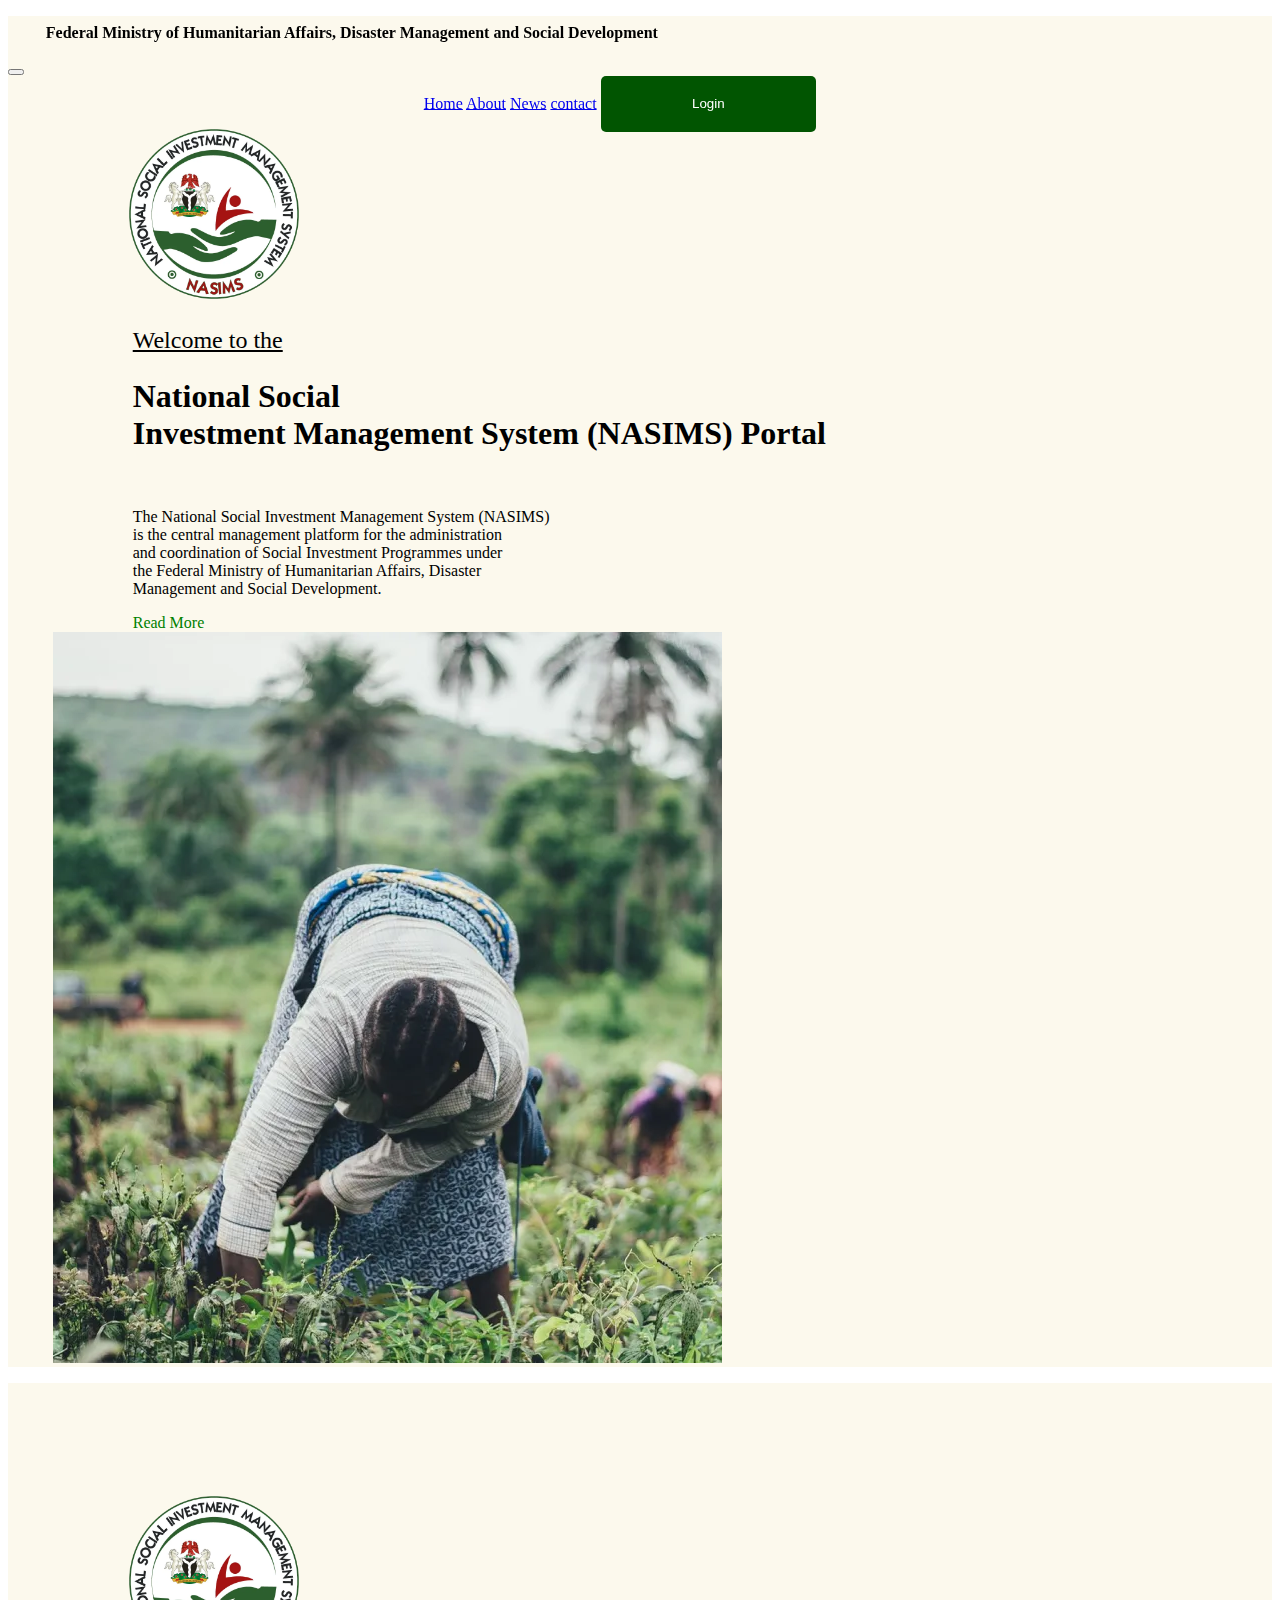
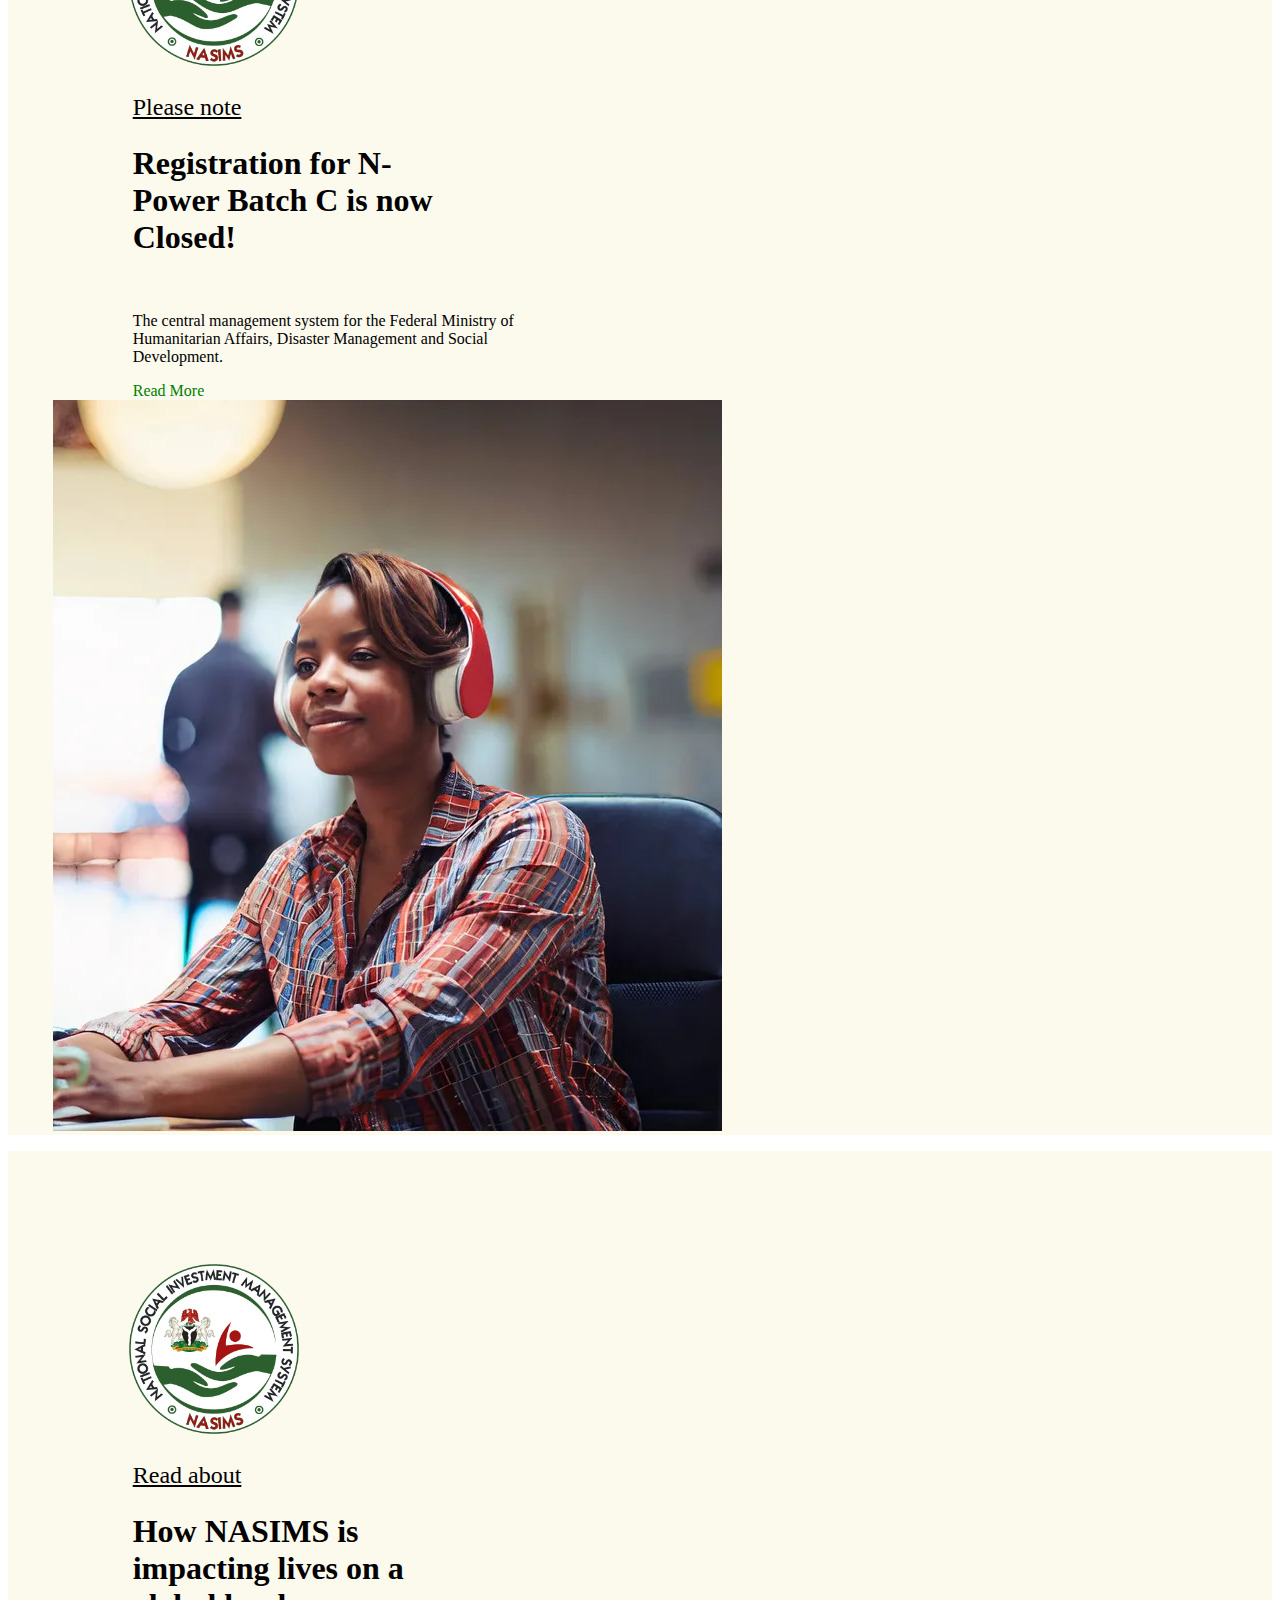
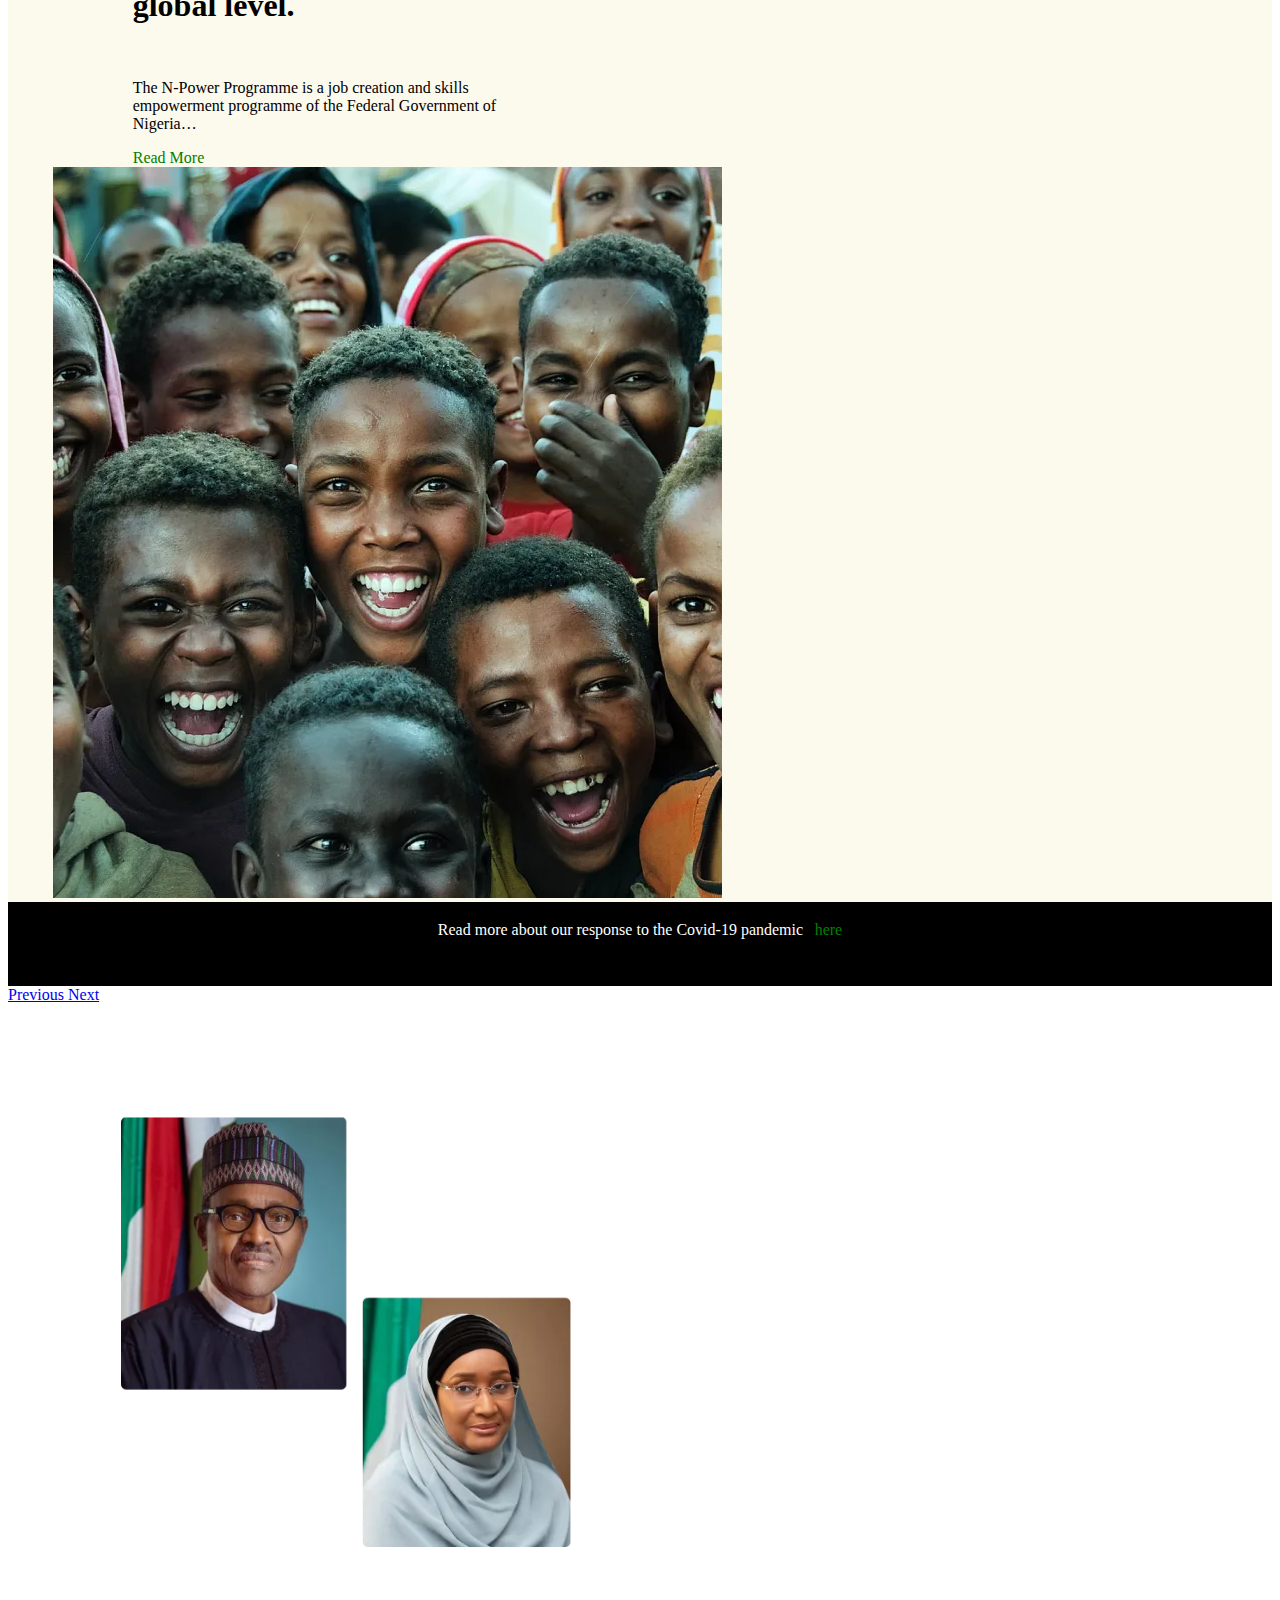
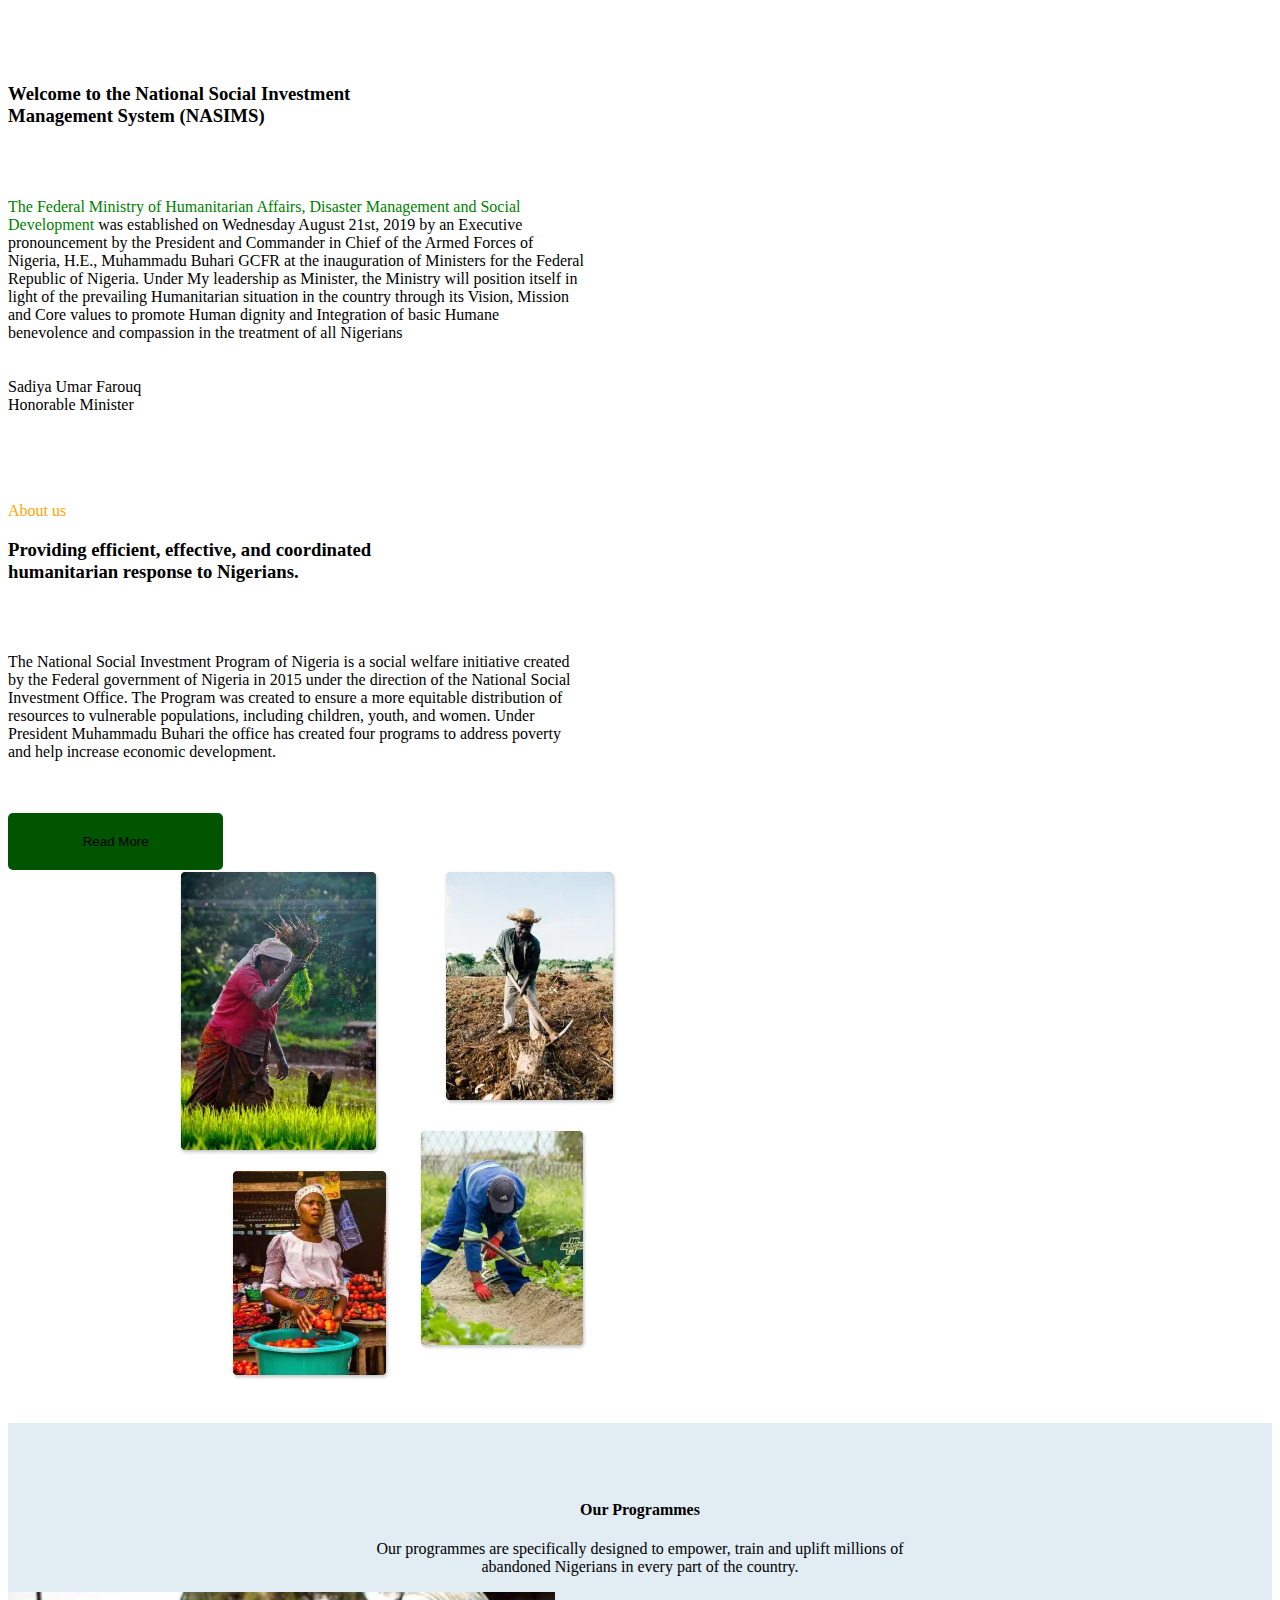
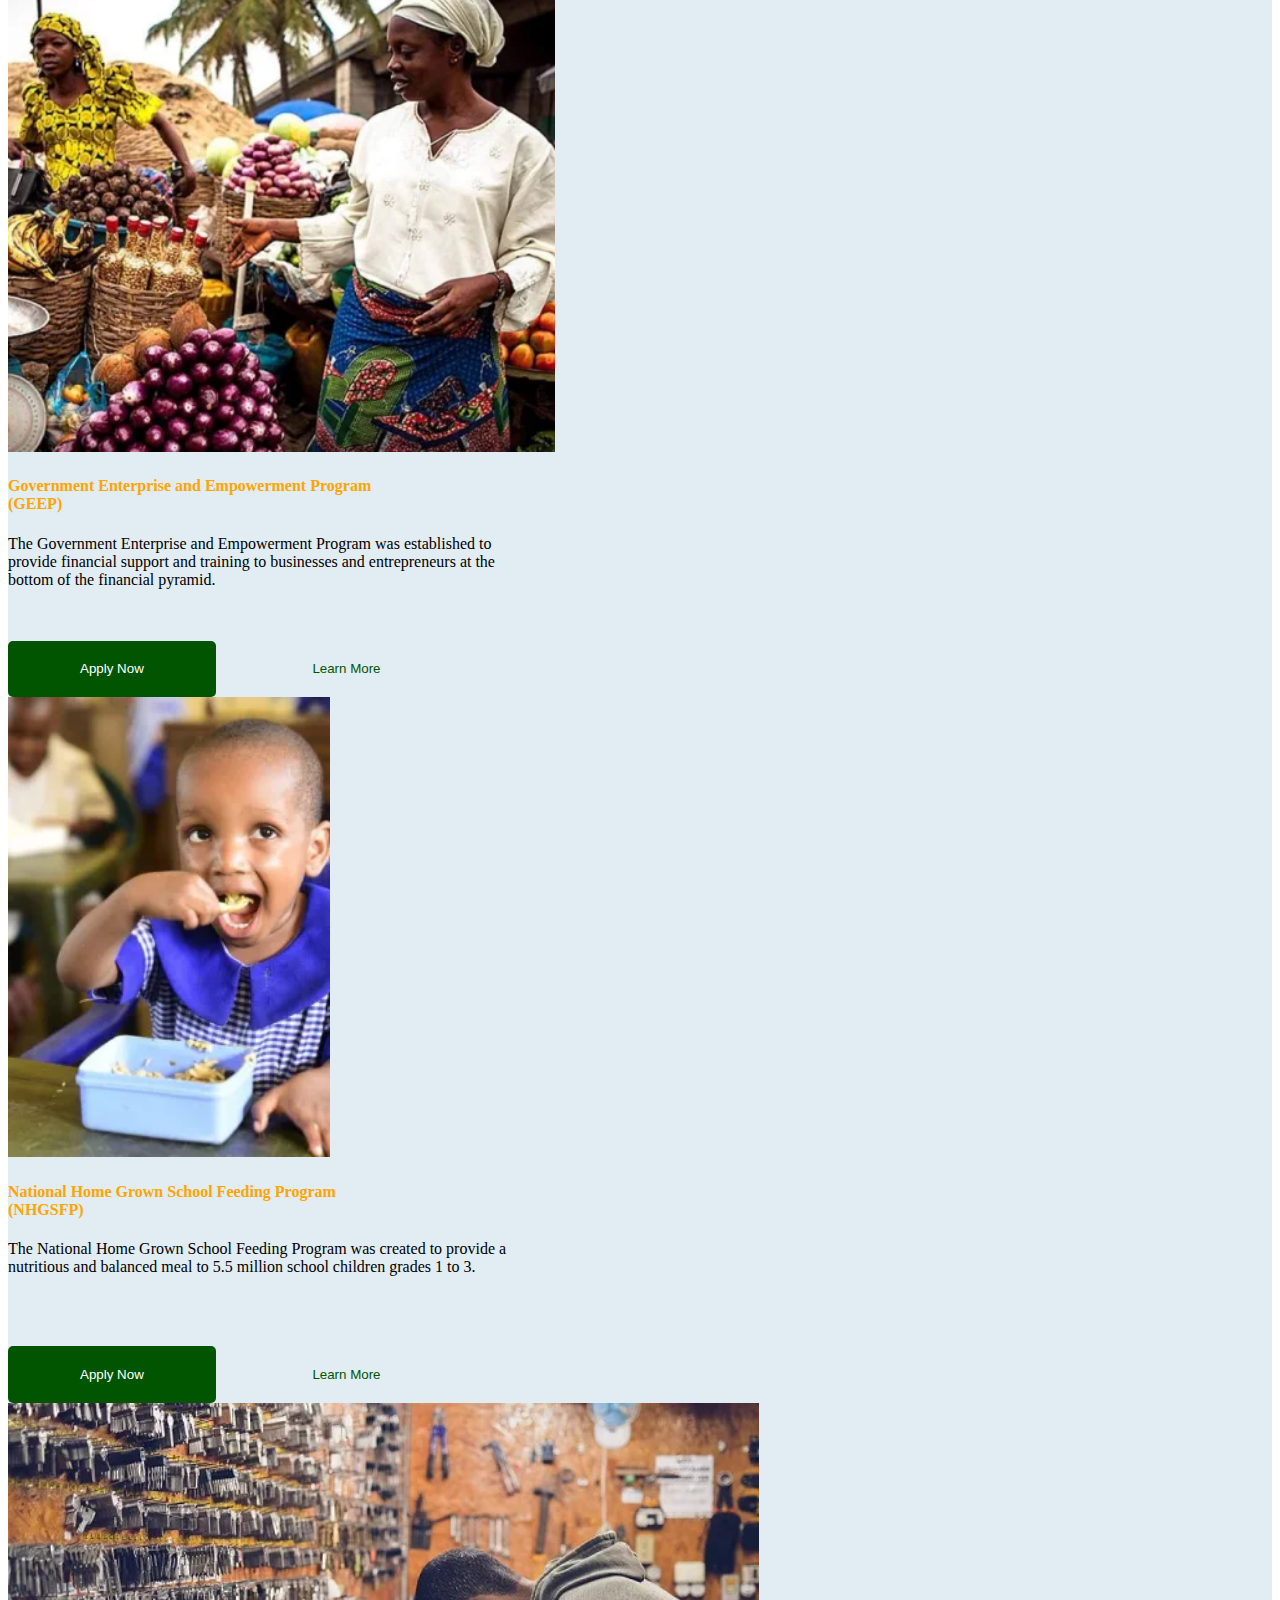
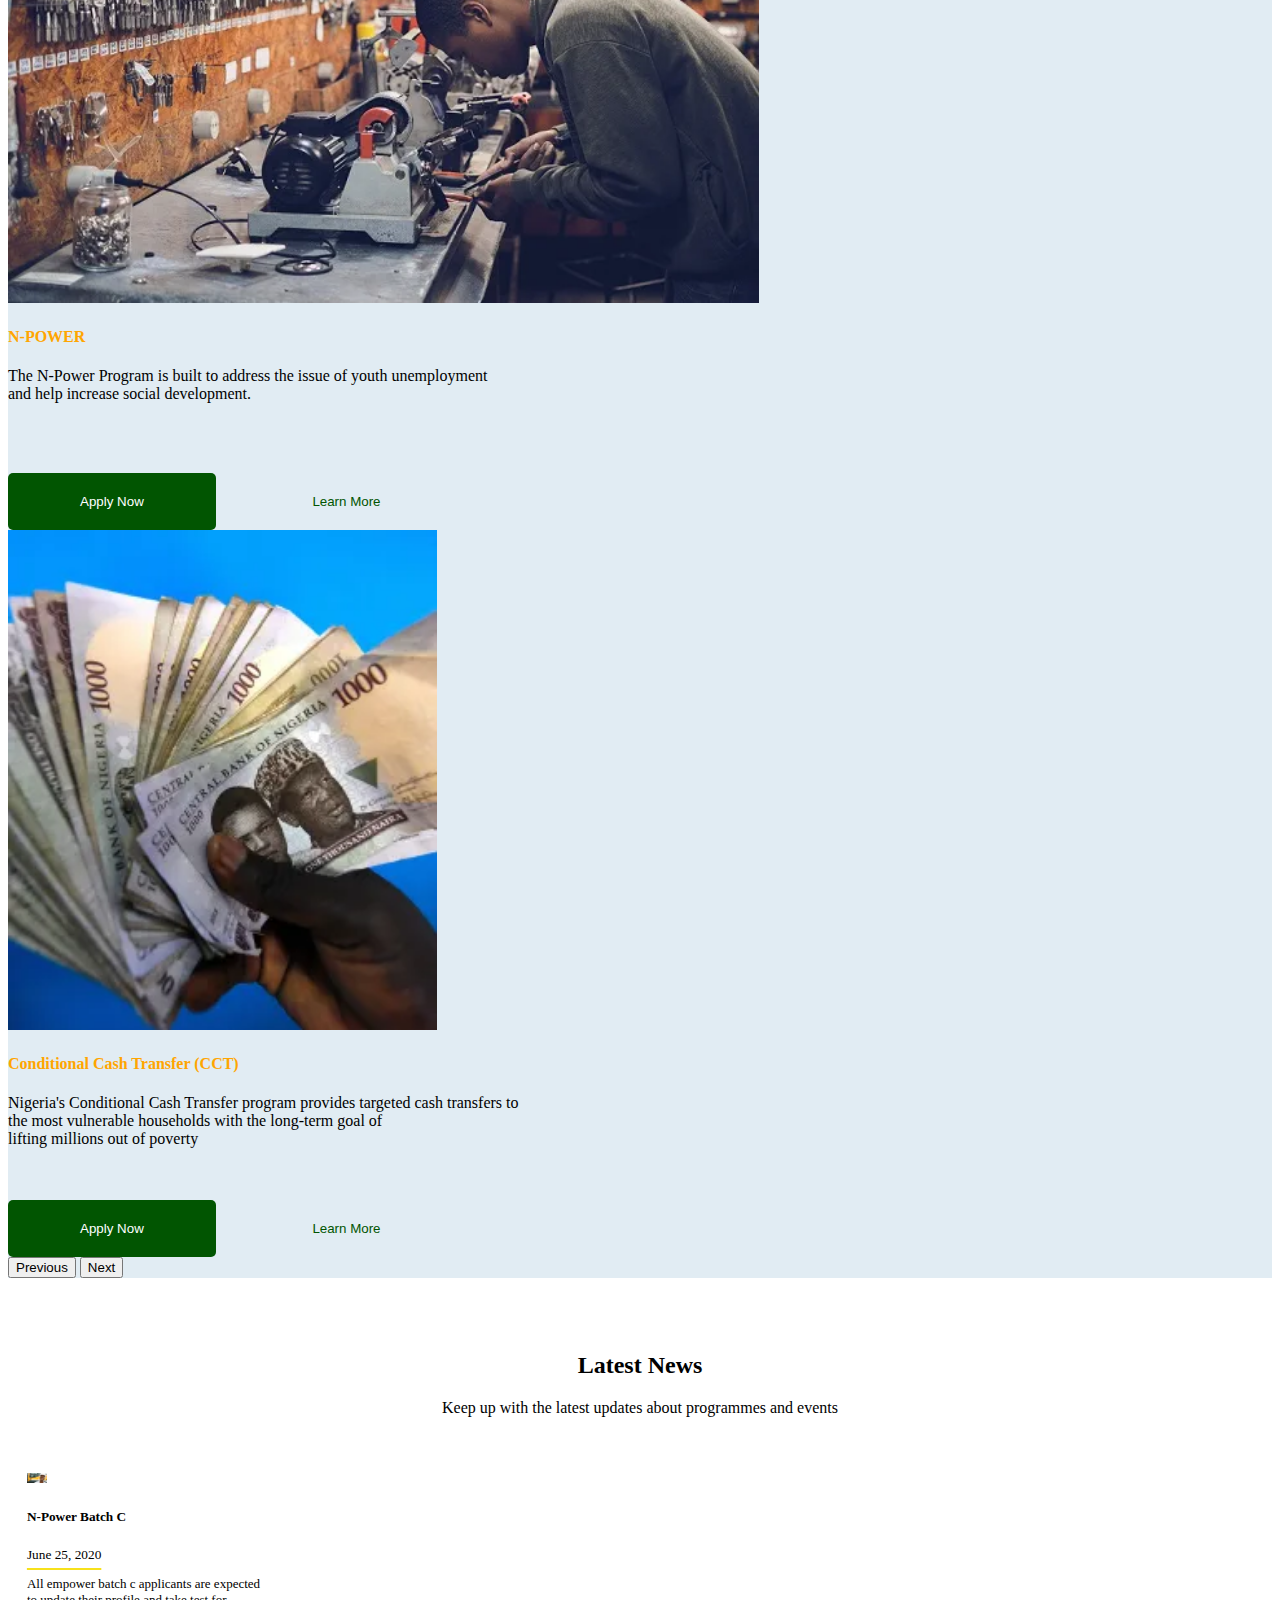
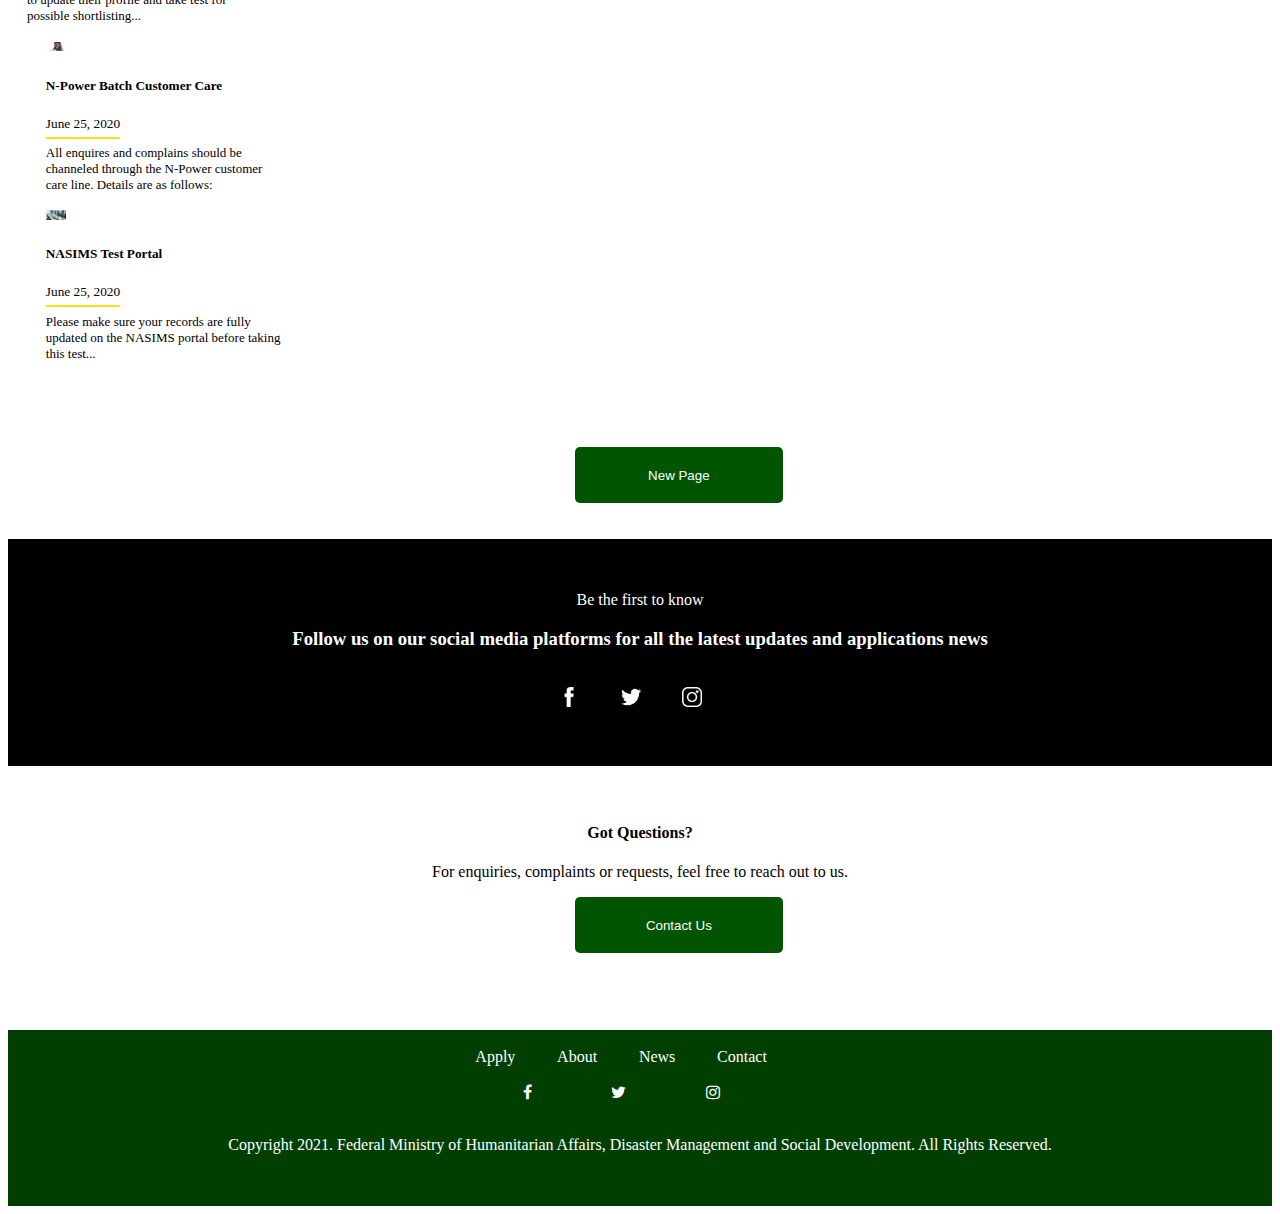
<file: index.html>
<!DOCTYPE html>
<html lang="en">
<head>
    <meta charset="UTF-8">
    <meta http-equiv="X-UA-Compatible" content="IE=edge">
    <meta name="viewport" content="width=device-width, initial-scale=1.0">
    <title>NASIMS</title>

    <link href="https://cdn.jsdelivr.net/npm/bootstrap@5.0.2/dist/css/bootstrap.min.css" rel="stylesheet"
     integrity="sha384-EVSTQN3/azprG1Anm3QDgpJLIm9Nao0Yz1ztcQTwFspd3yD65VohhpuuCOmLASjC" crossorigin="anonymous">
     
     <link rel="stylesheet" href="https://cdnjs.cloudflare.com/ajax/libs/font-awesome/4.7.0/css/font-awesome.min.css">

     <link rel="stylesheet" href="media.css">
    </head>
<body>

  <nav style="position:fixed; z-index: 1;"  class="navbar navbar-expand-lg navbar-light bg-light">
    <div class="container-fluid">
      <p class="font1" href="#">Federal Ministry of Humanitarian Affairs,
        Disaster Management and Social Development</p>
    
      <button class="navbar-toggler" type="button" data-bs-toggle="collapse" 
      data-bs-target="#navbarNavAltMarkup" aria-controls="navbarNavAltMarkup" aria-expanded="false" 
      aria-label="Toggle navigation">
        <span class="navbar-toggler-icon"></span>
      </button>
      <div class="collapse navbar-collapse" id="navbarNavAltMarkup">
        <div style="padding-left: 11cm;" class="navbar-nav">
          <a class="nav-link active" aria-current="page" href="index.html">Home</a>
          <a class="nav-link " href="about.html">About</a>
          <a class="nav-link" href="news.html">News</a>
          <a class="nav-link" href="contact.html">contact</a>
          <button class="login"> <a class="href2" href="login.html">Login</a></button>
        </div>
      </div>
    </div>
  </nav>
   
    <div id="carouselExampleInterval" class="carousel slide" data-ride="carousel">
      <div class="carousel-inner">
       
          <div class="carousel-item active"  data-bs-interval="2000">
            <div class="container-fluid row carol">
              <div class="col-md-6">
                 <p><img class="img1" width="170cm" height="170cm" src="download/nasims-logo.webp" alt="logo"></p>
                 <p class="head">Welcome to the</p>
                 <h1 class="h11">National Social <br> Investment Management System (NASIMS) Portal
                  </h1><br>
                  <p class="pro">The National Social Investment Management System (NASIMS) <br> is the central management
                     platform for the administration <br> and coordination of Social Investment Programmes under <br> the
                      Federal Ministry of Humanitarian Affairs, Disaster <br> Management and Social Development.
                  </p>
                     <a class="ancor" href="">Read More</a>
              </div>
             <div class="col-md-6 image6">
               <img style="margin-left:1.2cm;"  src="download/hero-image1.webp" class="d-block w-100" alt="woman1">
             </div>
            </div>
         </div>
        
        <div class="carousel-item" data-bs-interval="2000">
          <div class="container-fluid row carol">
            <div class="col-md-6">
               <p><img class="img1" width="170cm" height="170cm" src="download/nasims-logo.webp" alt="logo"></p>
                 <p class="head">Please note</p>
                 <h1 class="h11">Registration for N- <br> Power Batch C is now <br> Closed!
                  </h1><br>
                  <p class="pro">
                    The central management system for the Federal Ministry of <br> Humanitarian 
                    Affairs, Disaster Management and Social <br> Development.
                   </p>
                   <a class="ancor" href="">Read More</a>
            </div>
            <div class="col-md-6">
              <img style="margin-left:1.2cm;" src="download/hero-image2.webp" class="d-block w-100" alt="woman2">
            </div>
          </div>
        </div>

        <div class="carousel-item" data-bs-interval="2000">
          <div class="container-fluid row carol">
            <div class="col-md-6">
               <p><img class="img1" width="170cm" height="170cm" src="download/nasims-logo.webp" alt="logo"></p>
               <p class="head">Read about</p>
               <h1 class="h11">How NASIMS is <br> impacting lives on a <br> global level.
               </h1><br>
               <p class="pro">
                The N-Power Programme is a job creation and skills <br> empowerment programme of the 
                Federal Government of <br> Nigeria…
                </p>
                <a class="ancor" href="">Read More</a>
            </div>
               <div class="col-md-6">
                 <img style="margin-left:1.2cm;" src="download/hero-image3.webp" class="d-block w-100" alt="children">
                </div>
          </div>
        </div>
      </div>
          <div class="black">
            Read more about our response to the Covid-19 pandemic
            <a class="ancor1" href="">here</a>
          </div>
      <a class="carousel-control-prev" href="#carouselExampleInterval" role="button" data-slide="prev">
        <span class="carousel-control-prev-icon" aria-hidden="true"></span>
        <!-- <span class="sr-only">Previous</span> -->
        <span class="visually-hidden">Previous</span>
      </a>
      <a class="carousel-control-next" href="#carouselExampleInterval" role="button" data-slide="next">
        <span class="carousel-control-next-icon" aria-hidden="true"></span>
        <!-- <span class="sr-only">Next</span> -->
        <span class="visually-hidden">Next</span>
      </a>
    </div>


      <section>
        <div class="container-fluid row">
          <div class="col-md-6">
            <img class="pres1" width="450cm" height="430cm" src="download/Group1.webp" alt="president">
          </div>
          <div class="col-md-6"> 
           <div class="welcome">
             <h3>Welcome to the National Social Investment <br> Management System (NASIMS)</h3><br><br>
              <p>
                <a class="pres" href="">The Federal Ministry of Humanitarian Affairs, Disaster Management
                   and Social <br> Development </a>
                was established on Wednesday August 21st, 2019 by an Executive <br> pronouncement by the President 
                and Commander in Chief of the Armed Forces of <br> Nigeria, H.E., Muhammadu Buhari GCFR at the
                 inauguration of Ministers for the Federal <br> Republic of Nigeria. Under My leadership as Minister, 
                 the Ministry will position itself in <br> light of the prevailing Humanitarian situation in the
                 country through its Vision, Mission <br> and Core values to promote Human dignity and Integration
                  of basic Humane <br> benevolence and compassion in the treatment of all Nigerians <br><br><br>
                  Sadiya Umar Farouq <br>
                  Honorable Minister
              </p>
            </div>
          </div>
        </div>
      </section><br><br><br><br>

      <section>
        <div class="container-fluid row">
         <div class="col-md-6">
           <a class="pres2" href="">About us</a>
            <h3>Providing efficient, effective, and coordinated <br> humanitarian response to Nigerians.</h3><br><br>
           <p> The National Social Investment Program of Nigeria is a social welfare initiative 
               created <br> by the Federal government of Nigeria in 2015 under the direction of the
               National Social <br> Investment Office. The Program was created to ensure a more equitable
               distribution of <br> resources to vulnerable populations, including children, youth, and 
               women. Under <br> President Muhammadu Buhari the office has created four programs to address
                poverty <br> and help increase economic development.
           </p><br><br>
           <form>
            <button class="login" type="submit">Read More</button>
          </form>
         </div>

         <div class="col-md-6">
            <img  class="imge" src="download/about-img.webp" alt="workers">
         </div>
        </div>
      </section>
 
     <section class="sec1">
        <div class="sec2">
          <h4>Our Programmes</h4>
          <p>
            Our programmes are specifically designed to empower,
             train and uplift millions of <br> abandoned Nigerians in every part of the country.
          </p>
        </div>
        
        <div id="carouselExampleControls" class="carousel slide" data-bs-ride="carousel">
          <div class="carousel-inner">
            <div class="carousel-item active">
              <div class="container-fluid row">
                <div class="col-md-6">
                  <div class="card">
                    <img height="460cm" src="download/geep-hero.dac629b.webp"  class="card-img-top" alt="...">
                    <div class="card-body">
                      <h4  class="h44">Government Enterprise and Empowerment Program <br> (GEEP)</h4>
                      <p class="card-text"> 
                        The Government Enterprise and Empowerment Program was established to <br> provide  
                        financial support and training to businesses and entrepreneurs at the <br> bottom
                         of the financial pyramid. 
                        </p><br><br>
                         <form>
                          <button class="card1" type="submit">Apply Now</button>
                          <button class="card2" type="submit">Learn More</button>
                        </form>
                    </div>
                  </div>
                </div>
                <div class="col-md-6">
                  <div class=" card">
                    <img height="460cm" src="download/program-hgsf.fad3dde.webp" class="card-img-top" alt="...">
                    <div class="card-body">
                      <h4 class="h44">National Home Grown School Feeding Program <br> (NHGSFP)</h4>
                      <p class="card-text">
                        The National Home Grown School Feeding Program was created to provide a <br>
                         nutritious and balanced meal to 5.5 million school children grades 1 to 3.
                        </p><br><br><br>
                         <form>
                          <button class="card1" type="submit">Apply Now</button>
                          <button class="card2" type="submit">Learn More</button>
                        </form>
                    </div>
                  </div>
                </div>
              </div>
            </div>

            <div class="carousel-item">
              <div class="container-fluid row">
                <div class="col-md-6">
                  <div class="card">
                    <img height="500cm" src="download/n-power.webp" class="card-img-top" alt="...">
                    <div class="card-body">
                      <h4 class="h44">N-POWER </h4>
                      <p class="card-text">  
                          The N-Power Program is built to address the issue of youth unemployment <br>
                           and help increase social development.</p><br><br><br>
                         <form>
                          <button class="card1" type="submit">Apply Now</button>
                          <button class="card2" type="submit">Learn More</button>
                        </form>
                    </div>
                  </div>
                </div>
                <div class="col-md-6">
                  <div class="card">
                    <img height="500cm" src="download/program-cct.3788daa.webp" class="card-img-top" alt="...">
                    <div class="card-body">
                      <h4 class="h44">Conditional Cash Transfer (CCT)</h4>
                      <p class="card-text">
                          Nigeria's Conditional Cash Transfer program provides targeted cash transfers 
                          to <br> the most vulnerable households with the long-term goal of <br> lifting millions
                           out of poverty</p><br><br>
                         <form>
                          <button class="card1" type="submit">Apply Now</button>
                          <button class="card2" type="submit">Learn More</button>
                        </form>
                    </div>
                  </div>
                </div>
              </div>
            </div>
          </div>
          <button class="carousel-control-prev" type="button" data-bs-target="#carouselExampleControls" data-bs-slide="prev">
            <span class="carousel-control-prev-icon" aria-hidden="true"></span>
            <span class="visually-hidden">Previous</span>
          </button>
          <button class="carousel-control-next" type="button" data-bs-target="#carouselExampleControls" data-bs-slide="next">
            <span class="carousel-control-next-icon" aria-hidden="true"></span>
            <span class="visually-hidden">Next</span>
          </button>
        </div>
     </section> <br><br><br>

<section>
  <div class="hhgf">
    <h2>Latest News</h2>
    <p>Keep up with the latest updates about programmes and events</p><br><br>
  </div>
  <div class="container-fluid row">
    <div class="col-md-4">
      <div class="card" style="width: 24rem; margin-left: 0.5cm;">
        <img width="20cm" src="download/batch-c.a296291.webp" class="card-img-top" alt="...">
        <div class="card-body">
          <h5 class="card-title">N-Power Batch C</h5>
          <p class="date">June 25, 2020</p>
          <p class="card-text test">All empower batch c applicants are expected <br> to update their 
            profile and take test for <br> possible shortlisting...</p>
        </div>
      </div>
    </div>

    <div class="col-md-4">
      <div class="card" style="width: 24rem; margin-left: 1cm;">
        <img width="20cm" src="download/call-center.1c47ad8.webp" class="card-img-top" alt="...">
        <div class="card-body">
          <h5 class="card-title">N-Power Batch Customer Care</h5>
          <p class="date">June 25, 2020</p>
          <p class="card-text test">All enquires and complains should be <br> channeled through the N-Power 
            customer <br> care line. Details are as follows:</p>
        </div>
      </div>
    </div>

  <div class="col-md-4">
      <div class="card" style="width: 24rem; margin-left: 1cm;">
        <img width="20cm" src="download/test-portal.cd18cfc.webp" class="card-img-top" alt="...">
        <div class="card-body">
          <h5 class="card-title">NASIMS Test Portal </h5>
          <p class="date">June 25, 2020</p>
          <p class="card-text test">Please make sure your records are fully <br> updated on
             the NASIMS portal before taking <br> this test...</p>
        </div>
      </div>
    </div>
  </div><br><br><br><br>
  
  <button class="card3" type="submit">New Page</button>
</section><br><br>
  
<section class="sec3"><br><br>
<p>Be the first to know</p>
<h3>Follow us on our social media platforms for all the latest updates and applications news</h3><br>
<img style="margin-left: -0.5cm;" width="20cm" height="20cm" src="download/transFB.png" alt="facebook">
<img style="margin-left: 1cm;" width="20cm" height="20cm" src="download/transTWIT.png" alt="twitter">
<img style="margin-left: 1cm;"  width="20cm" height="20cm" src="download/transIG.png" alt="instagram">
</section><br><br>

<section class="sec5" >
  <div class="sec4">
    <h4>Got Questions?</h4>
    <p>For enquiries, complaints or requests, feel free to reach out to us.</p>
  </div>
  <button class="card3" type="submit">Contact Us</button>
</section><br>

<footer class="foot"><br>
  <div>
    <span><a style="margin-left: -1cm;" class="link" href="media.html">Apply</a></span>
    <span><a style="margin-left: 1cm;" class="link"  href="about.html">About</a></span>
    <span><a style="margin-left: 1cm;" class="link" href="news.html">News</a></span>
    <span><a style="margin-left: 1cm;" class="link" href="contact.html">Contact</a></span>
  </div><br>
  <div>
    <a style="margin-left: -1cm;text-decoration: none; color: white;" href="#" class="fa fa-facebook"></a>
    <a style="margin-left: 2cm;text-decoration: none; color: white;" href="#" class="fa fa-twitter"></a>
    <a style="margin-left: 2cm;text-decoration: none; color: white;" href="#" class="fa fa-instagram"></a>
</div> <br>
  <p class="pee">Copyright 2021. Federal Ministry of Humanitarian Affairs, Disaster 
    Management and Social Development. All Rights Reserved.</p><br><br>
</footer>

    <script src="https://ajax.googleapis.com/ajax/libs/jquery/3.5.1/jquery.min.js"></script>
  <script src="https://cdnjs.cloudflare.com/ajax/libs/popper.js/1.16.0/umd/popper.min.js"></script>
  <script src="https://maxcdn.bootstrapcdn.com/bootstrap/4.5.2/js/bootstrap.min.js"></script>




    <script src="https://cdn.jsdelivr.net/npm/@popperjs/core@2.9.2/dist/umd/popper.min.js" integrity="sha384-IQsoLXl5PILFhosVNubq5LC7Qb9DXgDA9i+tQ8Zj3iwWAwPtgFTxbJ8NT4GN1R8p" crossorigin="anonymous"></script>
<script src="https://cdn.jsdelivr.net/npm/bootstrap@5.0.2/dist/js/bootstrap.min.js" integrity="sha384-cVKIPhGWiC2Al4u+LWgxfKTRIcfu0JTxR+EQDz/bgldoEyl4H0zUF0QKbrJ0EcQF" crossorigin="anonymous"></script>


</body>
</html>
</file>
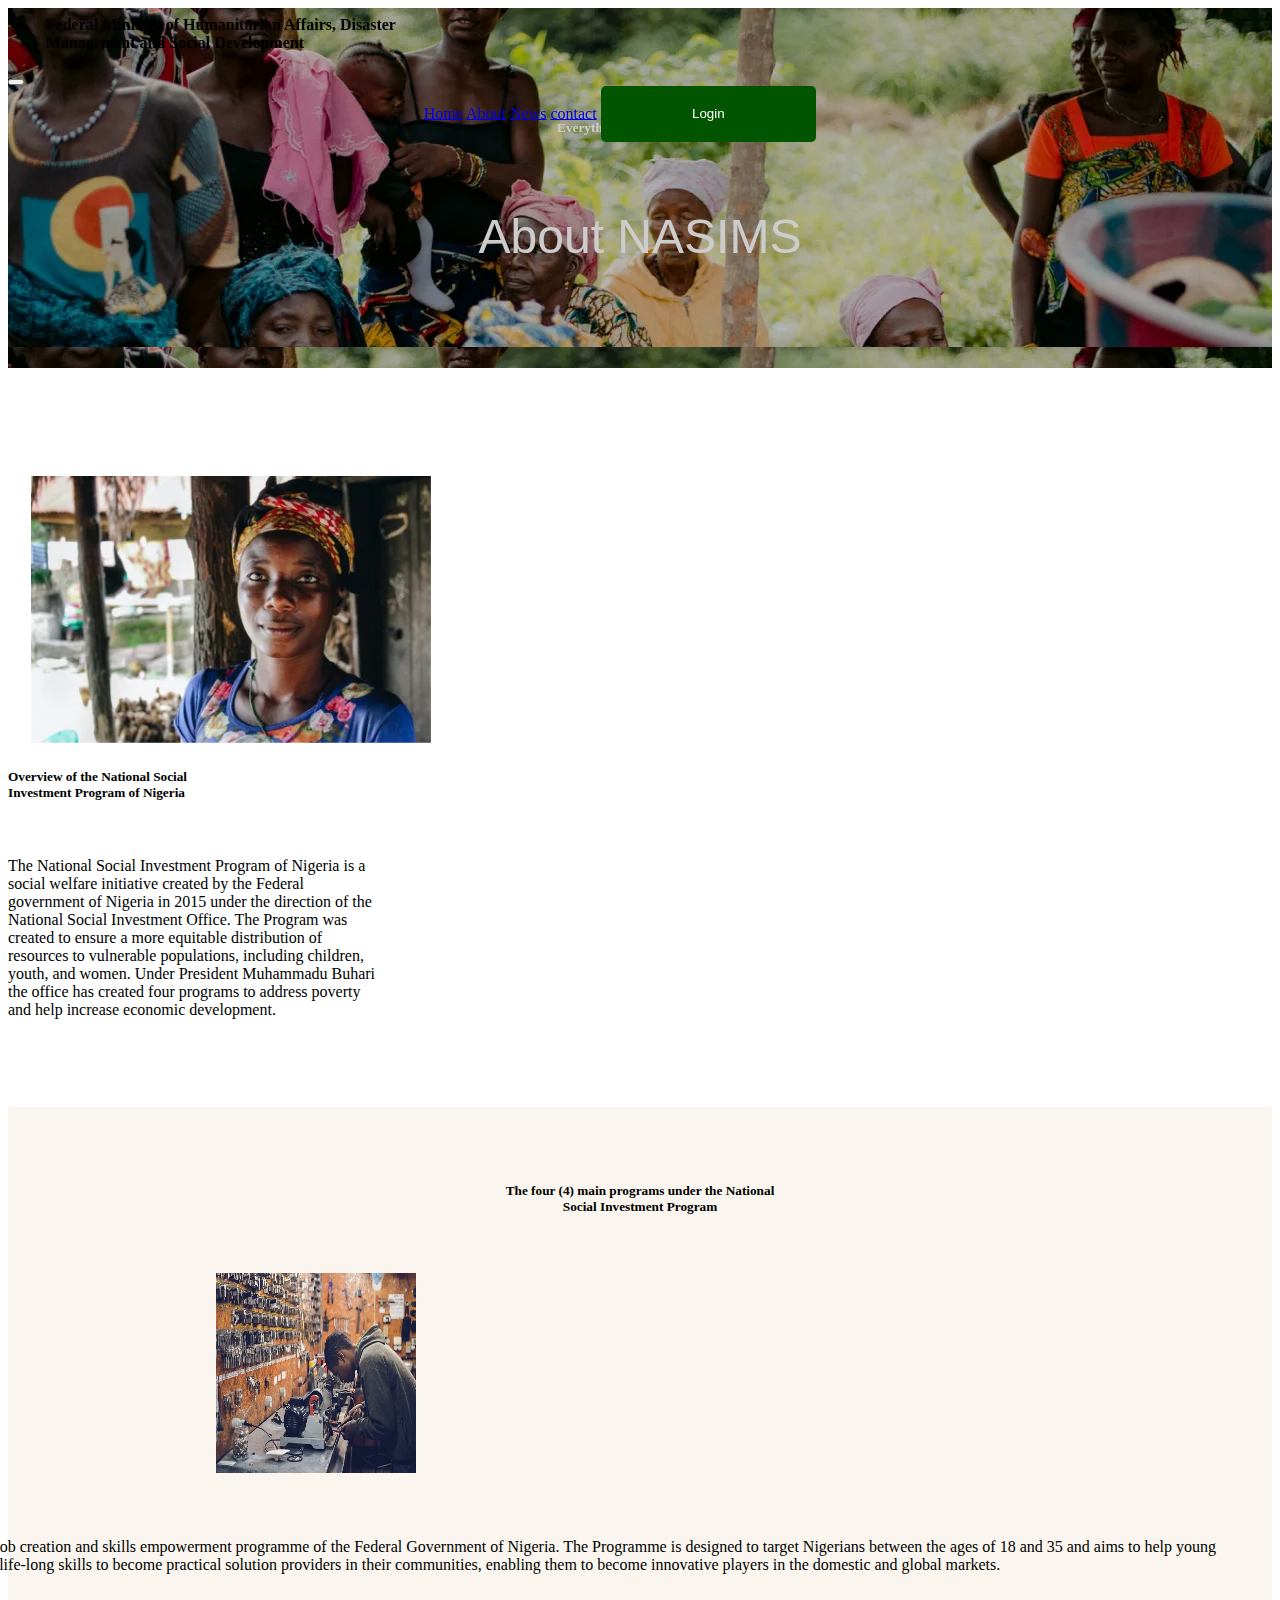
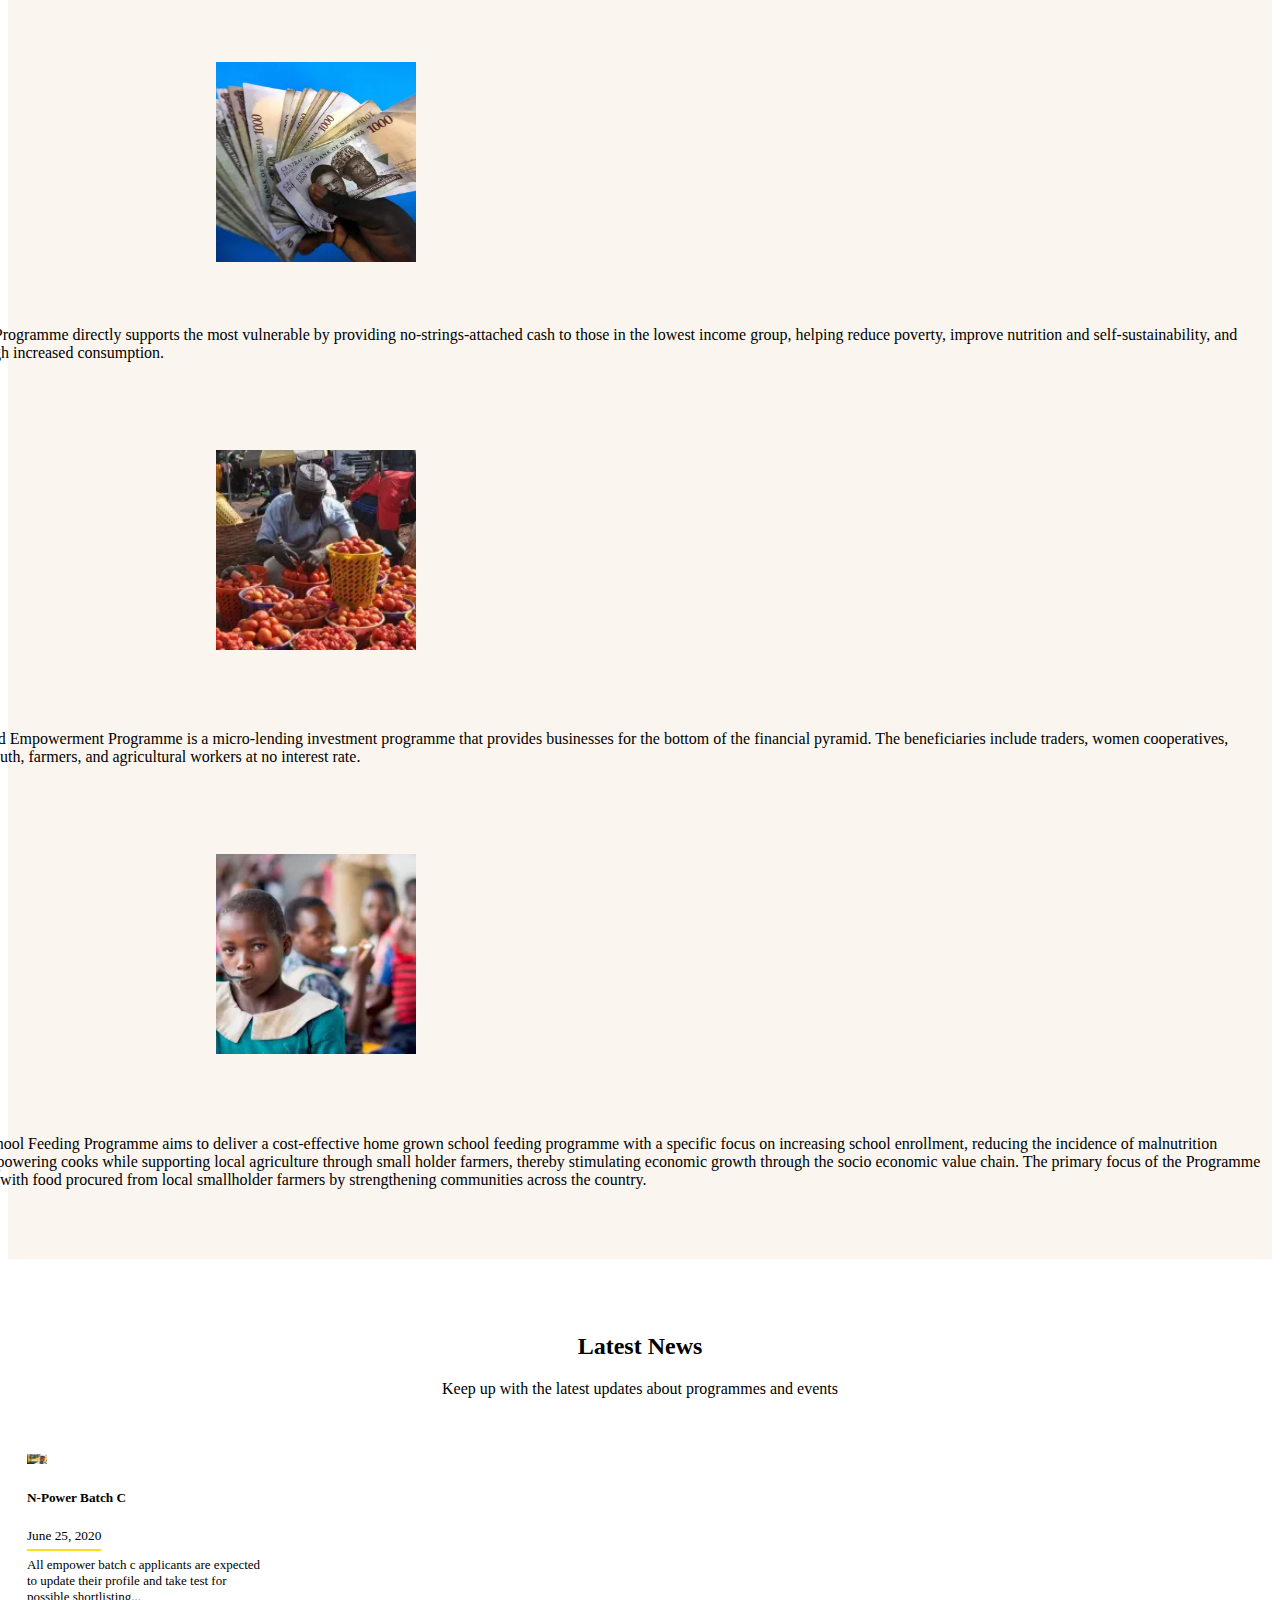
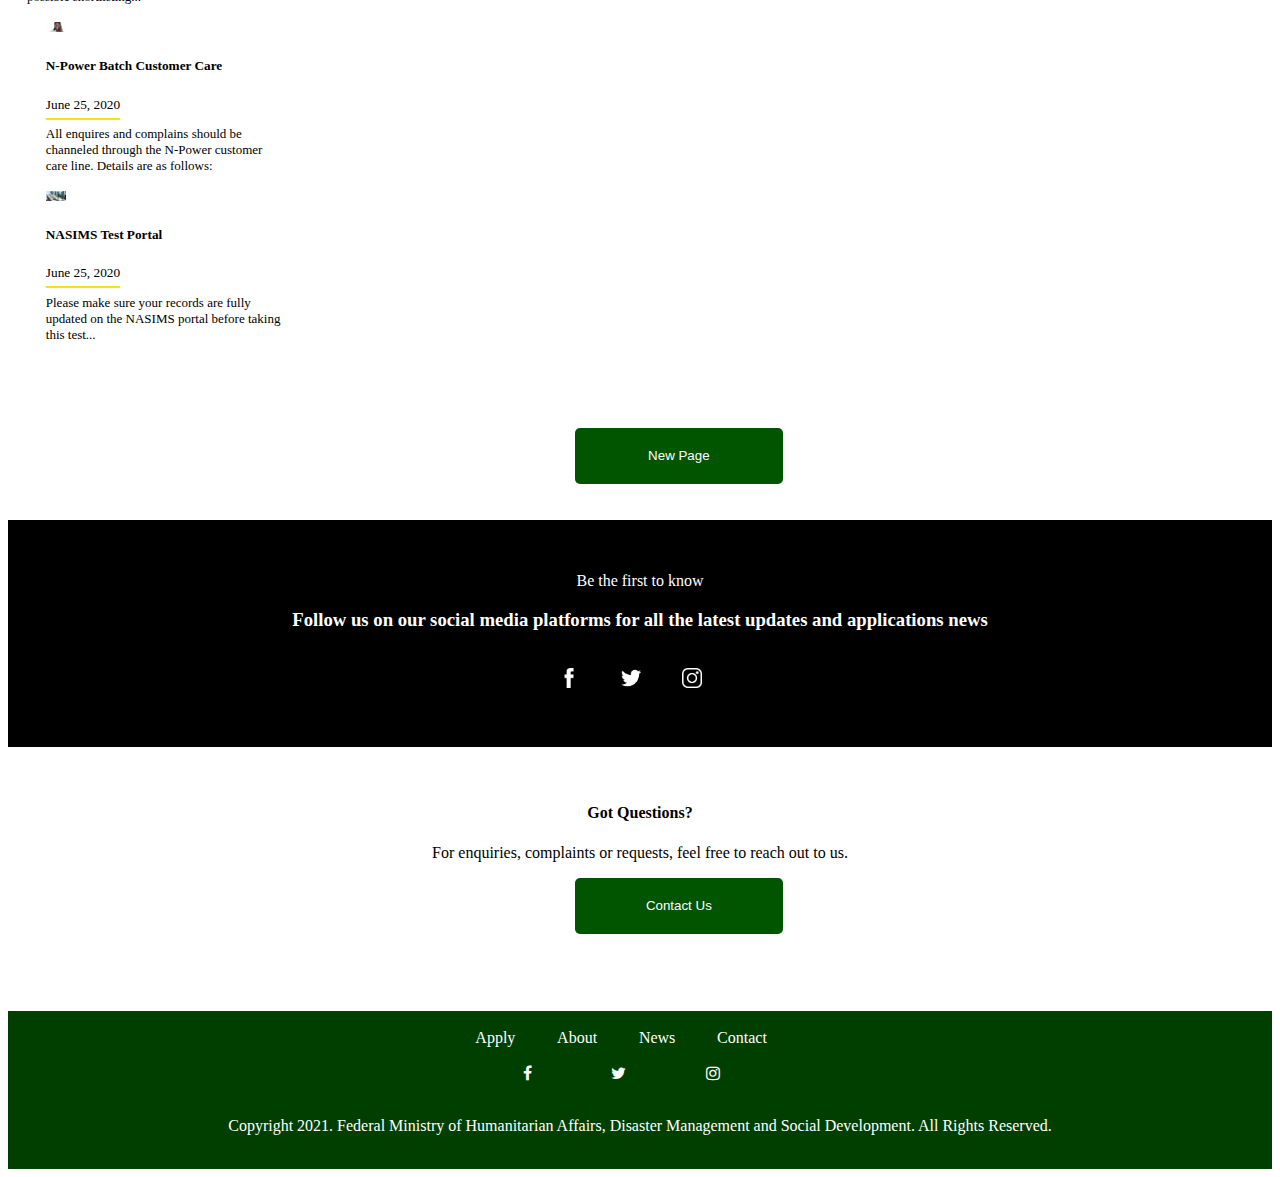
<file: about.html>
<!DOCTYPE html>
<html lang="en">
<head>
    <meta charset="UTF-8">
    <meta http-equiv="X-UA-Compatible" content="IE=edge">
    <meta name="viewport" content="width=device-width, initial-scale=1.0">
    <title>NASIMS</title>
    <link rel="stylesheet" href="about.css">
    <link href="https://cdn.jsdelivr.net/npm/bootstrap@5.0.2/dist/css/bootstrap.min.css" rel="stylesheet"
     integrity="sha384-EVSTQN3/azprG1Anm3QDgpJLIm9Nao0Yz1ztcQTwFspd3yD65VohhpuuCOmLASjC" crossorigin="anonymous">
     <link rel="stylesheet" href="https://cdnjs.cloudflare.com/ajax/libs/font-awesome/4.7.0/css/font-awesome.min.css">
<body>
  
  <nav style="position:fixed; z-index: 1;"  class="navbar navbar-expand-lg navbar-light bg-light">
    <div class="container-fluid">
      <p class="font1" href="#">Federal Ministry of Humanitarian Affairs,
        Disaster <br> Management and Social Development</p>
    
      <button class="navbar-toggler" type="button" data-bs-toggle="collapse" 
      data-bs-target="#navbarNavAltMarkup" aria-controls="navbarNavAltMarkup" aria-expanded="false" 
      aria-label="Toggle navigation">
        <span class="navbar-toggler-icon"></span>
      </button>
      <div class="collapse navbar-collapse" id="navbarNavAltMarkup">
        <div style="padding-left: 11cm;" class="navbar-nav">
          <a class="nav-link active" aria-current="page" href="index.html">Home</a>
          <a class="nav-link " href="about.html">About</a>
          <a class="nav-link" href="news.html">News</a>
          <a class="nav-link" href="contact.html">contact</a>
          <button class="login"> <a class="href2" href="login.html">Login</a></button>
        </div>
      </div>
    </div>
  </nav>
        
      <section class="sec1"><br><br><br><br><br><bdo dir=""></bdo>
        <div class="pee1">
            <h5>Everything you need to know</h5><br>
            <h1 class="pee">About NASIMS</h1><br><br><br><br>
        </div>
      </section><br><br><br><br><br><br>

      <section>
          <div class="container-fluid row">
              <div class="col-md-6">
                <img style="margin-left: 0.6cm;" width="400cm"src="download/about-overview.a521a68.webp" alt="a woman">
              </div>
              <div class="col-md-6">
               <h5>Overview of the National Social <br> Investment Program of Nigeria</h5><br>
               <p>
                The National Social Investment Program of Nigeria is a <br> social welfare initiative 
                created by the Federal <br> government of Nigeria in 2015 under the direction of the <br> 
                National Social Investment Office. The Program was <br> created to ensure a more equitable
                 distribution of <br> resources to vulnerable populations, including children, <br> youth, and women.
                  Under President Muhammadu Buhari <br> the office has created four programs to address poverty <br>
                   and help increase economic development.
               </p>
              </div>
          </div>
      </section><br><br><br><br>

      <section class="sec2"><br><br><br> 
        <h5 style="text-align: center;">The four (4) main programs under the National <br> Social Investment Program</h5><br><br>   
       <div class="container-fluid row">
           <div class="col-md-6">
            <img style="margin-left: 5.5cm;"  width="200cm" height="200cm" src="download/n-power.webp" alt="a boy">
           </div>
           <div class="col-md-6 body">
             <h5>N-Power</h5>
             <p>The N-Power Programme is a job creation and skills empowerment programme of the
                 Federal Government of Nigeria. The Programme is designed to target Nigerians between
                 the ages of 18 and 35 and aims to help young Nigerians acquire and develop life-long
                 skills to become practical solution providers in their communities, enabling them to
                  become innovative players in the domestic and global markets.</p>
                  <a class="read" href="">Read More</a>
           </div>
       </div><br><br><br>

       <div class="container-fluid row">
         <div class="col-md-6">
         <img style="margin-left: 5.5cm;"  width="200cm" height="200cm" src="download/program-cct.3788daa.webp" alt="a boy">
         </div>
         <div class="col-md-6 body">
             <h5>Conditional Cash Transfer</h5>
             <p>The Conditional cash transfer Programme directly supports the most vulnerable by 
              providing no-strings-attached cash to those in the lowest income group, helping 
              reduce poverty, improve nutrition and self-sustainability, and supporting development
               through increased consumption.</p>
               <a class="read" href="">Read More</a>
         </div>
    </div><br><br><br>

    <div class="container-fluid row">
        <div class="col-md-6">
        <img style="margin-left: 5.5cm;"  width="200cm" height="200cm" src="download/geep.065fda1.webp" alt="a boy">
        </div>
        <div class="col-md-6 body">
            <h5>Government Enterprise and <br> Empowerment Program (GEEP)</h5>
                <p>The Government Enterprise and Empowerment Programme is a micro-lending investment
                 programme that provides businesses for the bottom of the financial pyramid. The 
                 beneficiaries include traders, women cooperatives, market women, enterprising youth,
                  farmers, and agricultural workers at no interest rate.</p>
              <a class="read" href="">Read More</a>
        </div>
   </div><br><br><br>

   <div class="container-fluid row">
    <div class="col-md-6">
    <img style="margin-left: 5.5cm;"  width="200cm" height="200cm" src="download/hgsf.12c6fa3.webp" alt="a boy">
    </div>
    <div class="col-md-6 body">
        <h5>National Home Grown School <br> Feeding Program (NHGSFP)</h5>
            <p> The National Home Grown School Feeding Programme aims to deliver a cost-effective
                 home grown school feeding programme with a specific focus on increasing school enrollment,
                  reducing the incidence of malnutrition especially among the poor; empowering cooks while
                   supporting local agriculture through small holder farmers, thereby stimulating economic 
                   growth through the socio economic value chain. The primary focus of the Programme is to 
                   provide free school meals with food procured from local smallholder farmers by strengthening
                    communities across the country.</p>
          <a class="read" href="">Read More</a>
    </div>
</div><br><br>
      </section><br><br><br>

      <section>
        <div class="hhgf">
          <h2>Latest News</h2>
          <p>Keep up with the latest updates about programmes and events</p><br><br>
        </div>
        <div class="container-fluid row">
          <div class="col-md-4">
            <div class="card" style="width: 24rem; margin-left: 0.5cm;">
              <img width="20cm" src="download/batch-c.a296291.webp" class="card-img-top" alt="...">
              <div class="card-body">
                <h5 class="card-title">N-Power Batch C</h5>
                <p class="date">June 25, 2020</p>
                <p class="card-text test">All empower batch c applicants are expected <br> to update their 
                  profile and take test for <br> possible shortlisting...</p>
              </div>
            </div>
          </div>
      
          <div class="col-md-4">
            <div class="card" style="width: 24rem; margin-left: 1cm;">
              <img width="20cm" src="download/call-center.1c47ad8.webp" class="card-img-top" alt="...">
              <div class="card-body">
                <h5 class="card-title">N-Power Batch Customer Care</h5>
                <p class="date">June 25, 2020</p>
                <p class="card-text test">All enquires and complains should be <br> channeled through the N-Power 
                  customer <br> care line. Details are as follows:</p>
              </div>
            </div>
          </div>
      
        <div class="col-md-4">
            <div class="card" style="width: 24rem; margin-left: 1cm;">
              <img width="20cm" src="download/test-portal.cd18cfc.webp" class="card-img-top" alt="...">
              <div class="card-body">
                <h5 class="card-title">NASIMS Test Portal </h5>
                <p class="date">June 25, 2020</p>
                <p class="card-text test">Please make sure your records are fully <br> updated on
                   the NASIMS portal before taking <br> this test...</p>
              </div>
            </div>
          </div>
        </div><br><br><br><br>
        
        <button class="card3" type="submit">New Page</button>
      </section><br><br>
        
      <section class="sec3"><br><br>
      <p>Be the first to know</p>
      <h3>Follow us on our social media platforms for all the latest updates and applications news</h3><br>
      <img style="margin-left: -0.5cm;" width="20cm" height="20cm" src="download/transFB.png" alt="facebook">
      <img style="margin-left: 1cm;" width="20cm" height="20cm" src="download/transTWIT.png" alt="twitter">
      <img style="margin-left: 1cm;"  width="20cm" height="20cm" src="download/transIG.png" alt="instagram">
      </section><br><br>
      
      <section class="sec5" >
        <div class="sec4">
          <h4>Got Questions?</h4>
          <p>For enquiries, complaints or requests, feel free to reach out to us.</p>
        </div>
        <button class="card3" type="submit">Contact Us</button>
      </section><br>
      
      <footer class="foot"><br>
        <div>
          <span><a style="margin-left: -1cm;" class="link" href="media.html">Apply</a></span>
          <span><a style="margin-left: 1cm;" class="link"  href="about.html">About</a></span>
          <span><a style="margin-left: 1cm;" class="link" href="news.html">News</a></span>
          <span><a style="margin-left: 1cm;" class="link" href="contact.html">Contact</a></span>
        </div><br>
        <div>
            <a style="margin-left: -1cm;text-decoration: none; color: white;" href="#" class="fa fa-facebook"></a>
            <a style="margin-left: 2cm;text-decoration: none; color: white;" href="#" class="fa fa-twitter"></a>
            <a style="margin-left: 2cm;text-decoration: none; color: white;" href="#" class="fa fa-instagram"></a>
        </div> <br>
        <p style="color: white;">Copyright 2021. Federal Ministry of Humanitarian Affairs, Disaster
             Management and Social Development. All Rights Reserved.</p><br>
      </footer>

    <script src="https://ajax.googleapis.com/ajax/libs/jquery/3.5.1/jquery.min.js"></script>
    <script src="https://cdnjs.cloudflare.com/ajax/libs/popper.js/1.16.0/umd/popper.min.js"></script>
    <script src="https://maxcdn.bootstrapcdn.com/bootstrap/4.5.2/js/bootstrap.min.js"></script>
  
  
  
  
      <script src="https://cdn.jsdelivr.net/npm/@popperjs/core@2.9.2/dist/umd/popper.min.js" 
      integrity="sha384-IQsoLXl5PILFhosVNubq5LC7Qb9DXgDA9i+tQ8Zj3iwWAwPtgFTxbJ8NT4GN1R8p" 
      crossorigin="anonymous"></script>
  <script src="https://cdn.jsdelivr.net/npm/bootstrap@5.0.2/dist/js/bootstrap.min.js" 
  integrity="sha384-cVKIPhGWiC2Al4u+LWgxfKTRIcfu0JTxR+EQDz/bgldoEyl4H0zUF0QKbrJ0EcQF" 
  crossorigin="anonymous"></script>
</body>
</html>
</file>
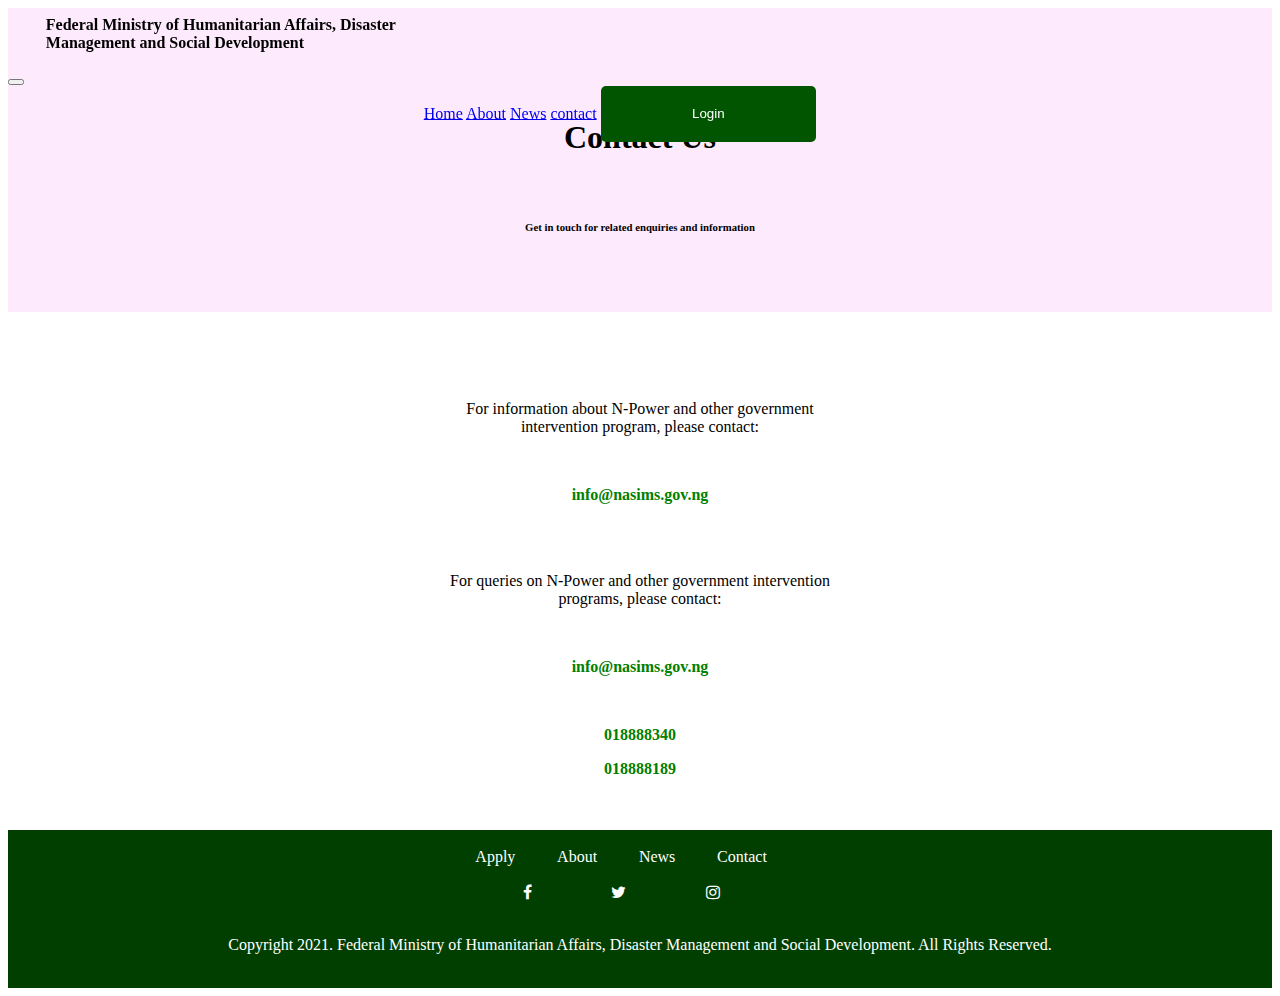
<file: contact.html>
<!DOCTYPE html>
<html lang="en">
<head>
    <meta charset="UTF-8">
    <meta http-equiv="X-UA-Compatible" content="IE=edge">
    <meta name="viewport" content="width=device-width, initial-scale=1.0">
    <title>contact</title>
    <link rel="stylesheet" href="contact.css">
    <link href="https://cdn.jsdelivr.net/npm/bootstrap@5.0.2/dist/css/bootstrap.min.css" rel="stylesheet"
     integrity="sha384-EVSTQN3/azprG1Anm3QDgpJLIm9Nao0Yz1ztcQTwFspd3yD65VohhpuuCOmLASjC" crossorigin="anonymous">
     
     <link rel="stylesheet" href="https://cdnjs.cloudflare.com/ajax/libs/font-awesome/4.7.0/css/font-awesome.min.css">
</head>
<body>
  <nav style="position:fixed; z-index: 1;"  class="navbar navbar-expand-lg navbar-light bg-light">
    <div class="container-fluid">
      <p class="font1" href="#">Federal Ministry of Humanitarian Affairs,
        Disaster <br> Management and Social Development</p>
    
      <button class="navbar-toggler" type="button" data-bs-toggle="collapse" 
      data-bs-target="#navbarNavAltMarkup" aria-controls="navbarNavAltMarkup" aria-expanded="false" 
      aria-label="Toggle navigation">
        <span class="navbar-toggler-icon"></span>
      </button>
      <div class="collapse navbar-collapse" id="navbarNavAltMarkup">
        <div style="padding-left: 11cm;" class="navbar-nav">
          <a class="nav-link active" aria-current="page" href="index.html">Home</a>
          <a class="nav-link " href="about.html">About</a>
          <a class="nav-link" href="news.html">News</a>
          <a class="nav-link" href="contact.html">contact</a>
          <button class="login"> <a class="href2" href="login.html">Login</a></button>
        </div>
      </div>
    </div>
  </nav>

      <section class="sec2"><br><br><br><br><br>
        <h1>Contact Us</h1><br>
        <h6>Get in touch for related enquiries and information</h6><br><br><br>
    </section><br><br><br><br>

    <section class="sec3">
        <div>
            <p>For information about N-Power and other government <br> intervention program, please contact:</p><br>
            <p><a class="href" href=""> info@nasims.gov.ng</a></p>
        </div><br><br>
    
        <div>
            <p>For queries on N-Power and other government intervention <br> programs, please contact:</p><br>
            <p><a class="href" href=""> info@nasims.gov.ng</a></p><br>
            <p><a class="href" href=""> 018888340</a></p>
            <p><a class="href" href="">018888189</a></p>
        </div><br><br>
    </section>

    <footer class="foot"><br>
        <div>
          <span><a style="margin-left: -1cm;" class="link" href="media.html">Apply</a></span>
          <span><a style="margin-left: 1cm;" class="link"  href="about.html">About</a></span>
          <span><a style="margin-left: 1cm;" class="link" href="news.html">News</a></span>
          <span><a style="margin-left: 1cm;" class="link" href="contact.html">Contact</a></span>
        </div><br>
        <div>
            <a style="margin-left: -1cm;text-decoration: none; color: white;" href="#" class="fa fa-facebook"></a>
            <a style="margin-left: 2cm;text-decoration: none; color: white;" href="#" class="fa fa-twitter"></a>
            <a style="margin-left: 2cm;text-decoration: none; color: white;" href="#" class="fa fa-instagram"></a>
        </div> <br>
        <p style="color: white;">Copyright 2021. Federal Ministry of Humanitarian Affairs, Disaster
             Management and Social Development. All Rights Reserved.</p><br>
      </footer>

      <script src="https://ajax.googleapis.com/ajax/libs/jquery/3.5.1/jquery.min.js"></script>
      <script src="https://cdnjs.cloudflare.com/ajax/libs/popper.js/1.16.0/umd/popper.min.js"></script>
      <script src="https://maxcdn.bootstrapcdn.com/bootstrap/4.5.2/js/bootstrap.min.js"></script>
    
    
    
    
        <script src="https://cdn.jsdelivr.net/npm/@popperjs/core@2.9.2/dist/umd/popper.min.js" integrity="sha384-IQsoLXl5PILFhosVNubq5LC7Qb9DXgDA9i+tQ8Zj3iwWAwPtgFTxbJ8NT4GN1R8p" crossorigin="anonymous"></script>
    <script src="https://cdn.jsdelivr.net/npm/bootstrap@5.0.2/dist/js/bootstrap.min.js" integrity="sha384-cVKIPhGWiC2Al4u+LWgxfKTRIcfu0JTxR+EQDz/bgldoEyl4H0zUF0QKbrJ0EcQF" crossorigin="anonymous"></script>
    
</body>
</html>
</file>
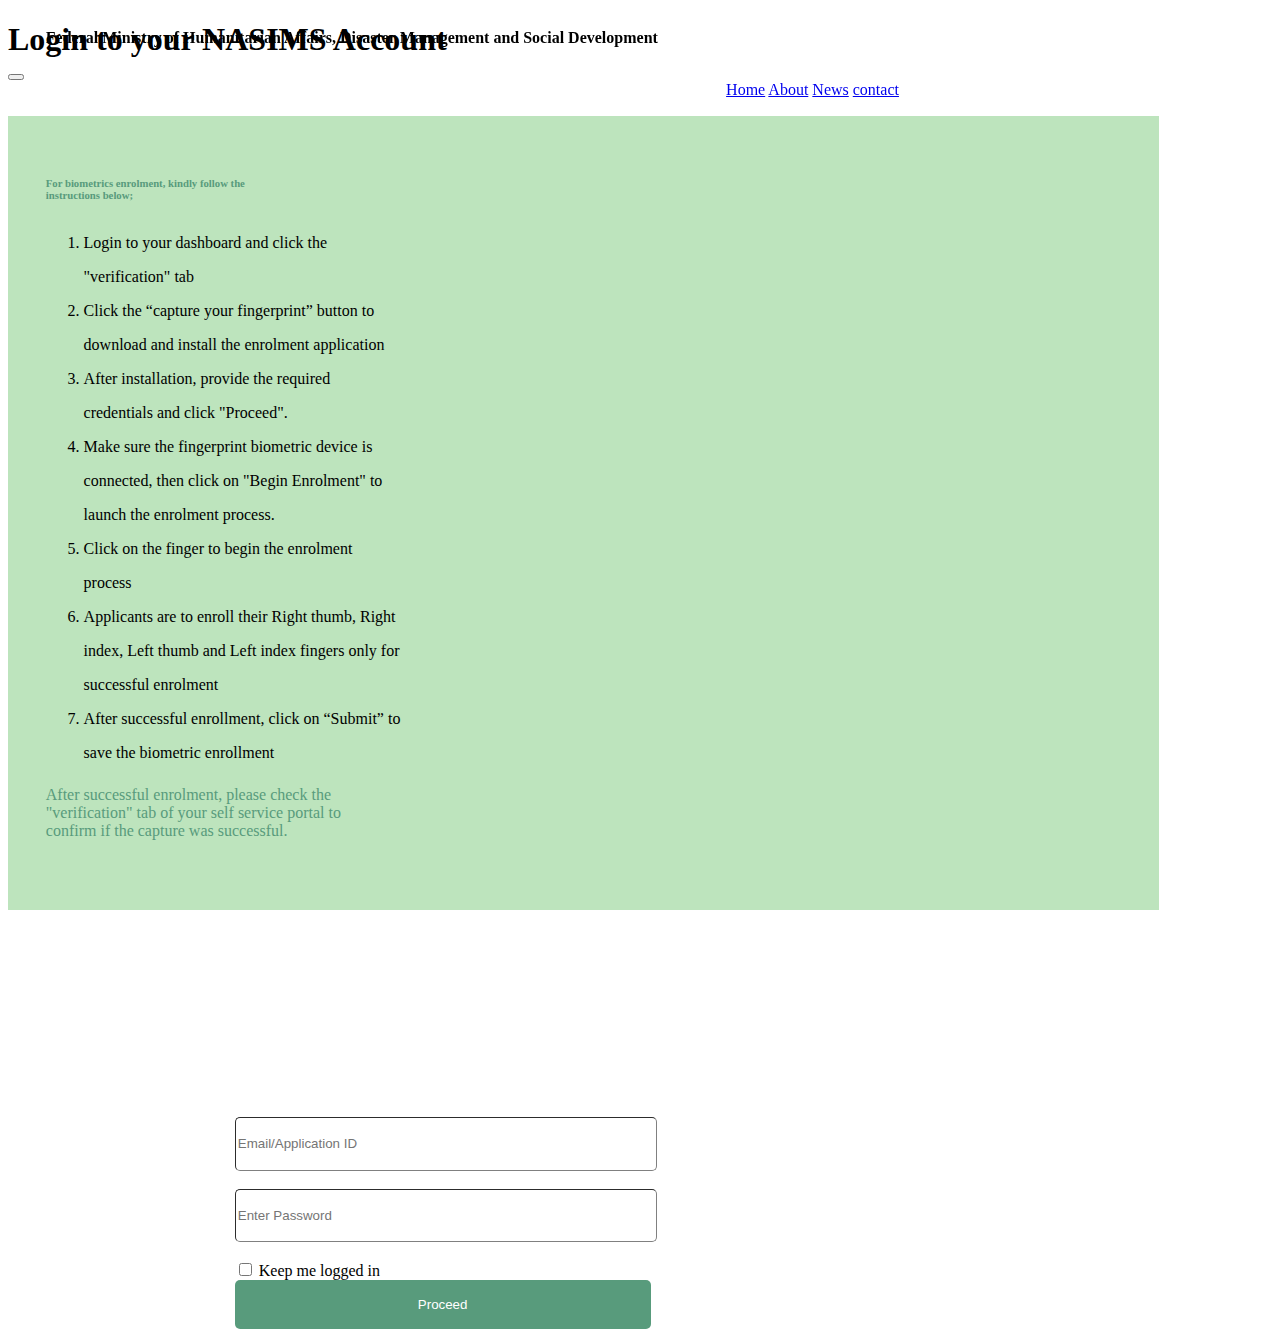
<file: login.html>
<!DOCTYPE html>
<html lang="en">
<head>
    <meta charset="UTF-8">
    <meta http-equiv="X-UA-Compatible" content="IE=edge">
    <meta name="viewport" content="width=device-width, initial-scale=1.0">
    <title>login</title>
    <link rel="stylesheet" href="login.css">
    <link href="https://cdn.jsdelivr.net/npm/bootstrap@5.0.2/dist/css/bootstrap.min.css" rel="stylesheet"
    integrity="sha384-EVSTQN3/azprG1Anm3QDgpJLIm9Nao0Yz1ztcQTwFspd3yD65VohhpuuCOmLASjC" crossorigin="anonymous">
    <link rel="stylesheet" href="https://cdnjs.cloudflare.com/ajax/libs/font-awesome/4.7.0/css/font-awesome.min.css">
</head>
<body>
    
  <nav style="position:fixed; z-index: 1;"  class="navbar navbar-expand-lg navbar-light bg-light">
    <div class="container-fluid">
      <p class="font1" href="#">Federal Ministry of Humanitarian Affairs,
        Disaster  Management and Social Development</p>
    
      <button class="navbar-toggler" type="button" data-bs-toggle="collapse" 
      data-bs-target="#navbarNavAltMarkup" aria-controls="navbarNavAltMarkup" aria-expanded="false" 
      aria-label="Toggle navigation">
        <span class="navbar-toggler-icon"></span>
      </button>
      <div style="padding-left: 10cm;" class="collapse navbar-collapse" id="navbarNavAltMarkup">
        <div class="navbar-nav group">
          <a class="nav-link active" aria-current="page" href="index.html">Home</a>
          <a class="nav-link" href="about.html">About</a>
          <a class="nav-link" href="news.html">News</a>
          <a class="nav-link" href="contact.html">contact</a>
        </div>
      </div>
    </div>
  </nav>

<section>
    <h1>Login to your NASIMS Account</h1><br><br>

    <div class="container-fluid row">
            <div class="col-md-6">
              <div class="log1"><br><br>
                <h6 class="h6">For biometrics enrolment, kindly follow the <br> instructions below;</h6>
                <ol class="log2">
                    <li>Login to your dashboard and click the  <br> "verification" tab</li>
                    <li>Click the “capture your fingerprint” button to <br> download 
                      and install the enrolment application</li>
                      <li>After installation, provide the required <br> credentials and click "Proceed".</li>
                      <li>Make sure the fingerprint biometric device is <br> connected, then 
                          click on "Begin Enrolment" to <br> launch the enrolment process.</li>
                      <li>Click on the finger to begin the enrolment <br> process</li> 
                      <li>Applicants are to enroll their Right thumb, Right <br> index, Left
                           thumb and Left index fingers only for <br> successful enrolment</li>  
                     <li>After successful enrollment, click on “Submit” to <br> save the biometric enrollment</li>       
                </ol>
                 <p class="pee">After successful enrolment, please check the <br> "verification"
                    tab of your self service portal to <br> confirm if the capture was successful.</p>
              </div>
            </div>

        <div class="col-md-6">
          <div class="input1">
            <form action="">
              <input class="input" type="text" id="Email/Application ID" placeholder="Email/Application ID"><br><br>
              <input class="input" type="password" id="password" placeholder="Enter Password"><br><br>
           </form>
           <form action="">
             <input type="checkbox"> Keep me logged in
           </form>
           <form action="">
            <button class="card3" type="submit">Proceed</button>
           </form>
          </div>
        </div>
    </div>
</section>



    <script src="https://ajax.googleapis.com/ajax/libs/jquery/3.5.1/jquery.min.js"></script>
    <script src="https://cdnjs.cloudflare.com/ajax/libs/popper.js/1.16.0/umd/popper.min.js"></script>
    <script src="https://maxcdn.bootstrapcdn.com/bootstrap/4.5.2/js/bootstrap.min.js"></script>
  
  
  
      <script src="https://cdn.jsdelivr.net/npm/@popperjs/core@2.9.2/dist/umd/popper.min.js" 
      integrity="sha384-IQsoLXl5PILFhosVNubq5LC7Qb9DXgDA9i+tQ8Zj3iwWAwPtgFTxbJ8NT4GN1R8p" 
      crossorigin="anonymous"></script>
  <script src="https://cdn.jsdelivr.net/npm/bootstrap@5.0.2/dist/js/bootstrap.min.js" 
  integrity="sha384-cVKIPhGWiC2Al4u+LWgxfKTRIcfu0JTxR+EQDz/bgldoEyl4H0zUF0QKbrJ0EcQF" 
  crossorigin="anonymous"></script>
</body>
</html>
</file>
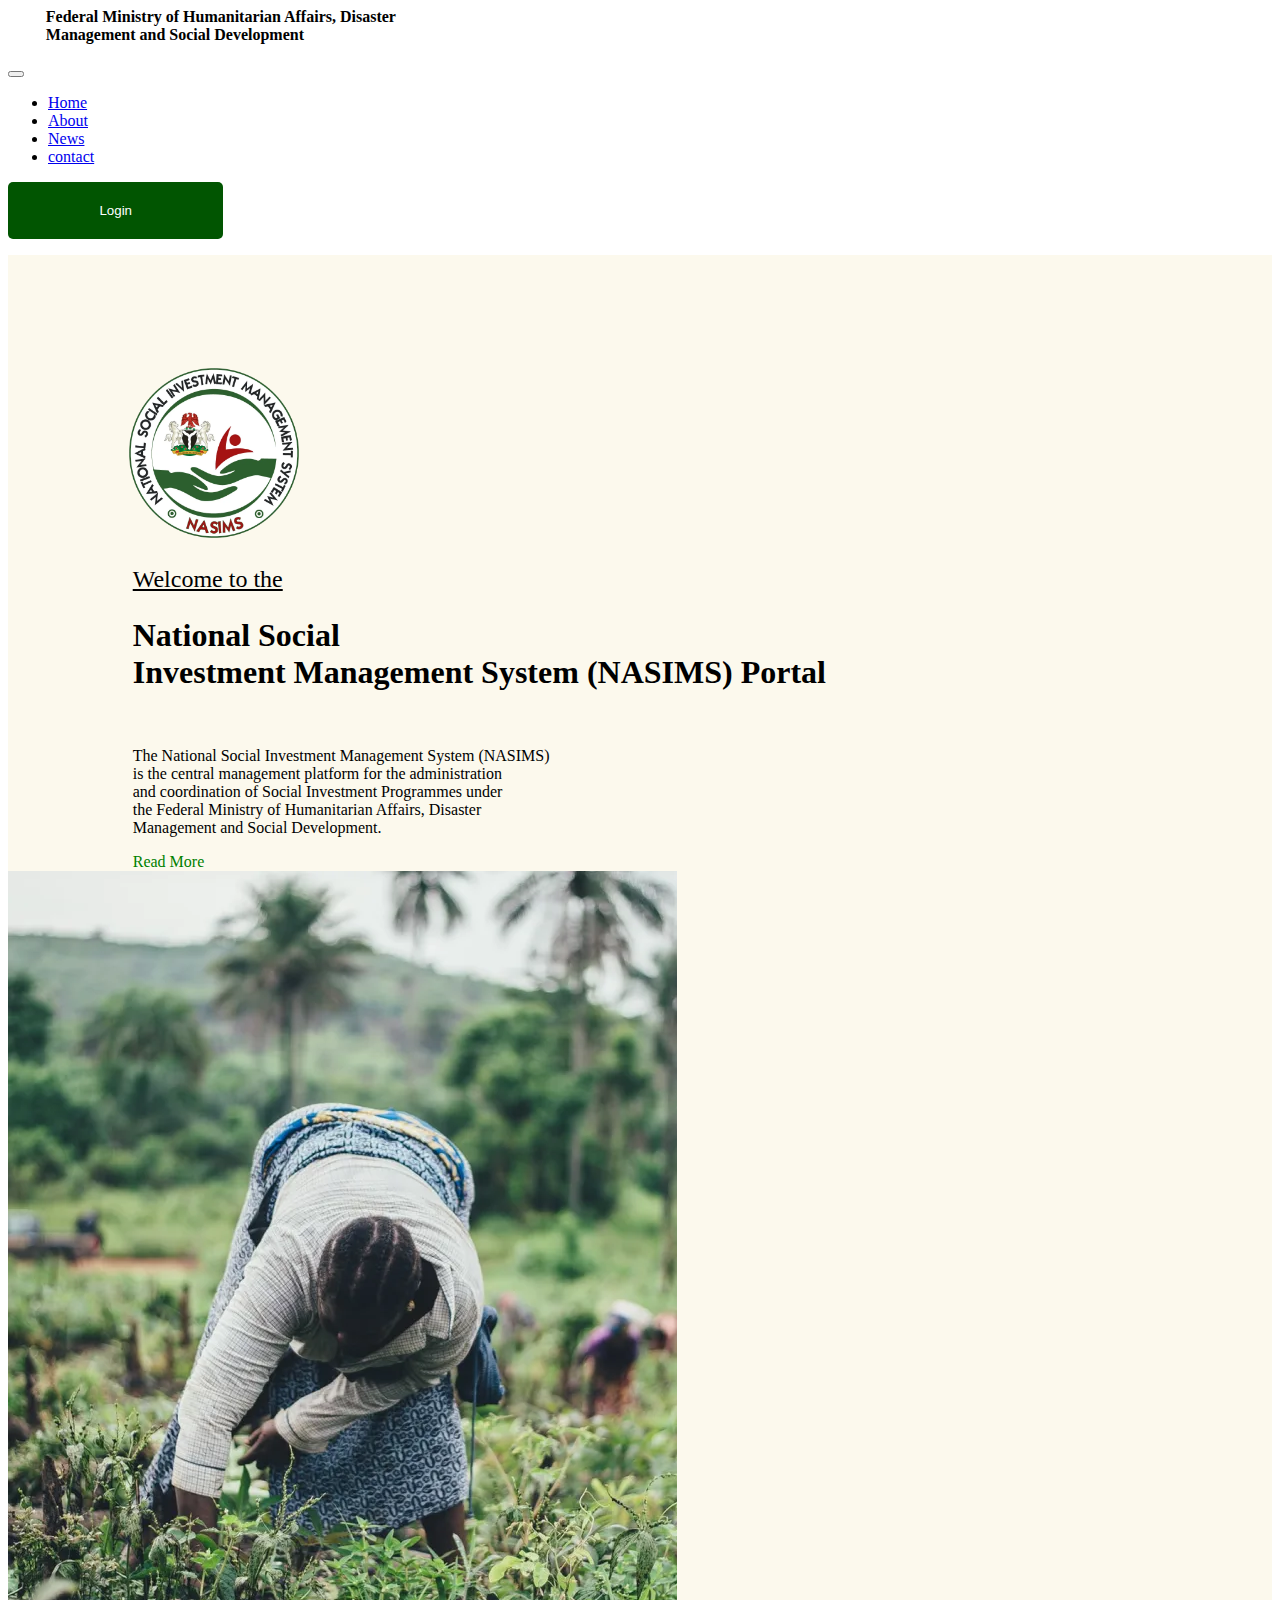
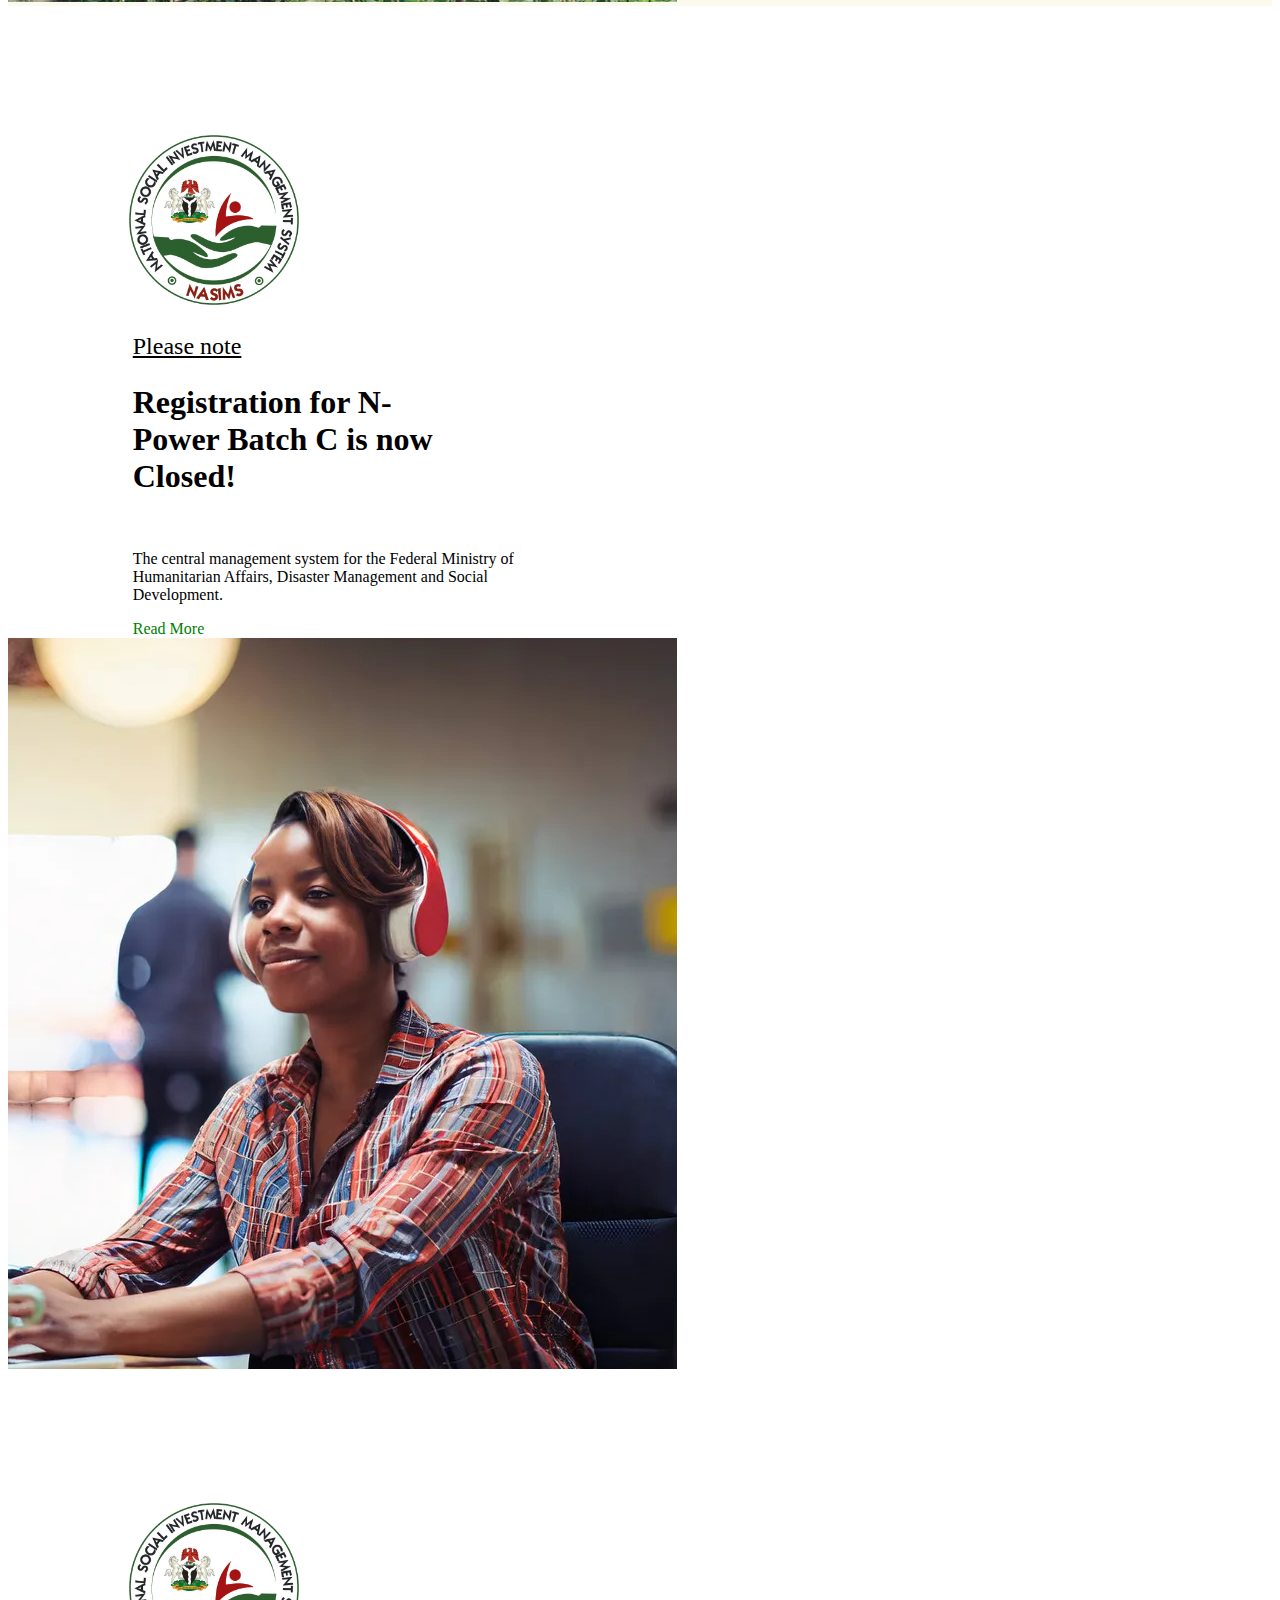
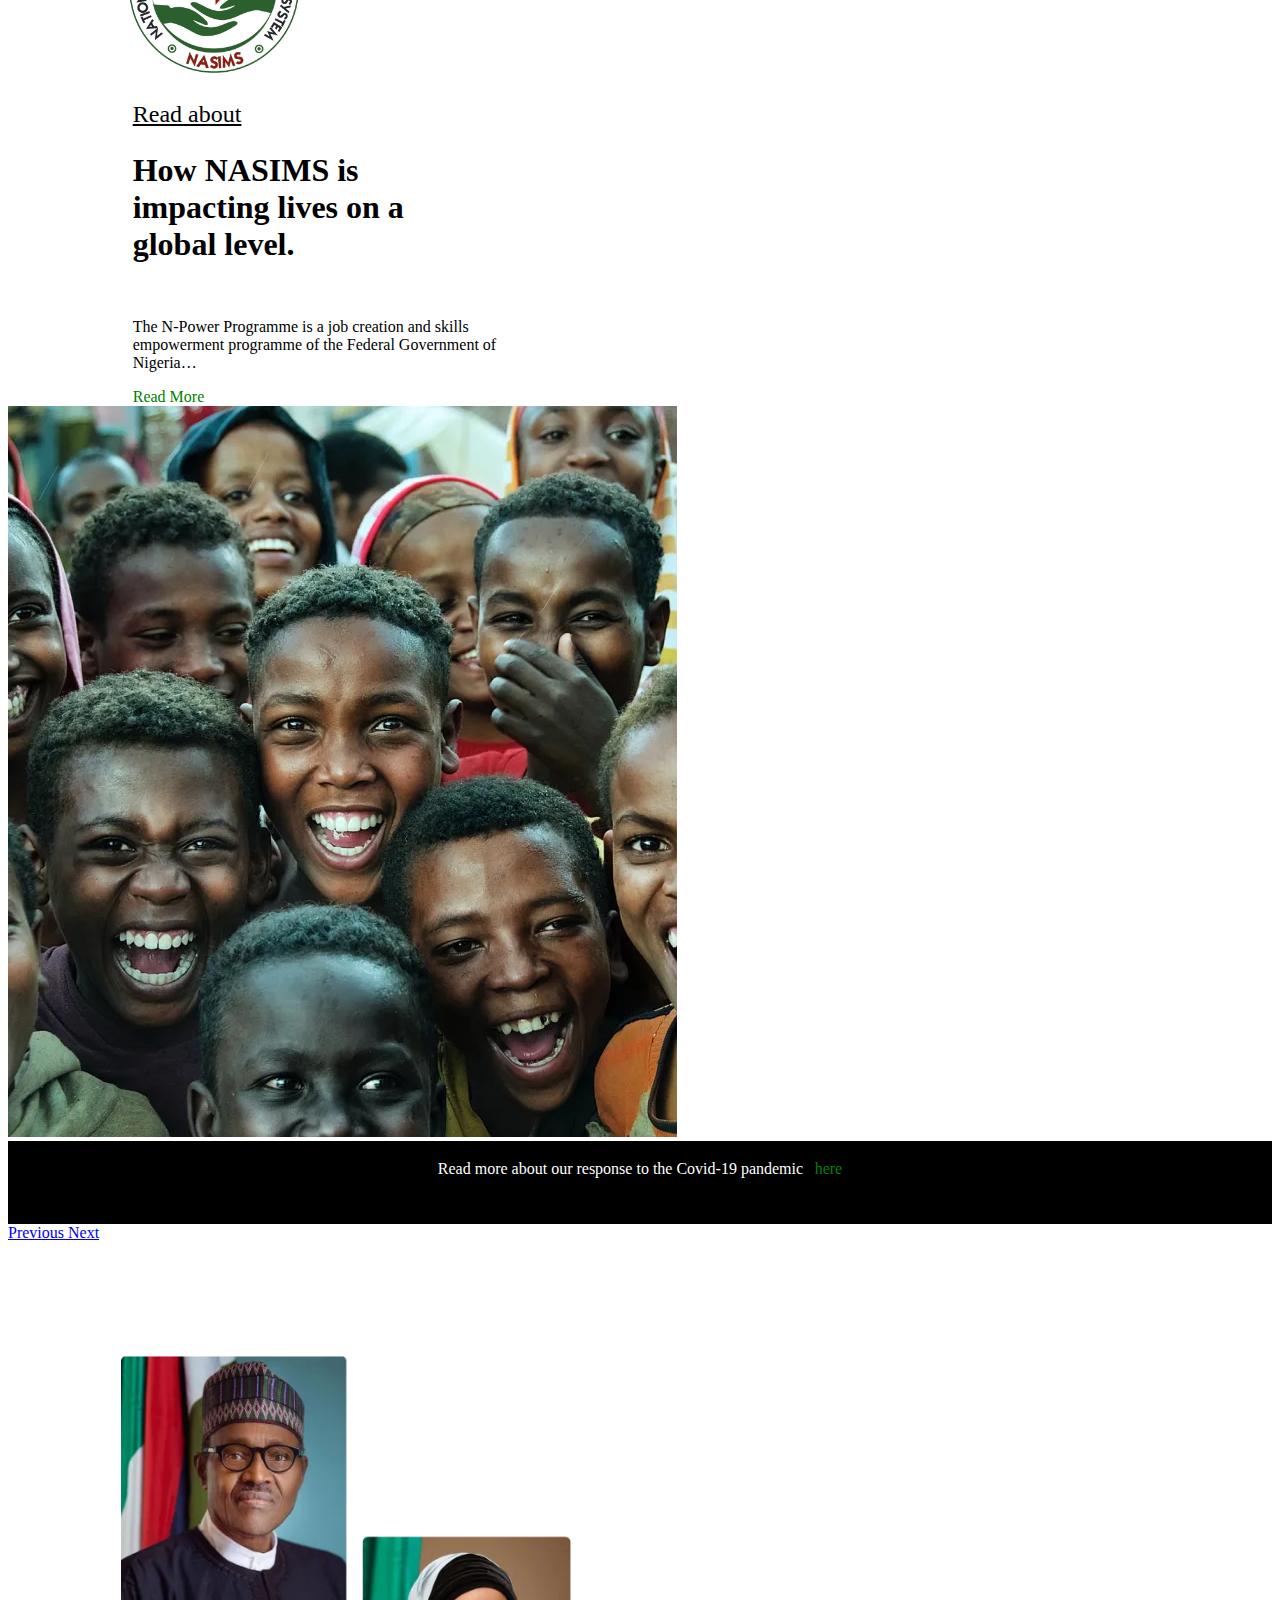
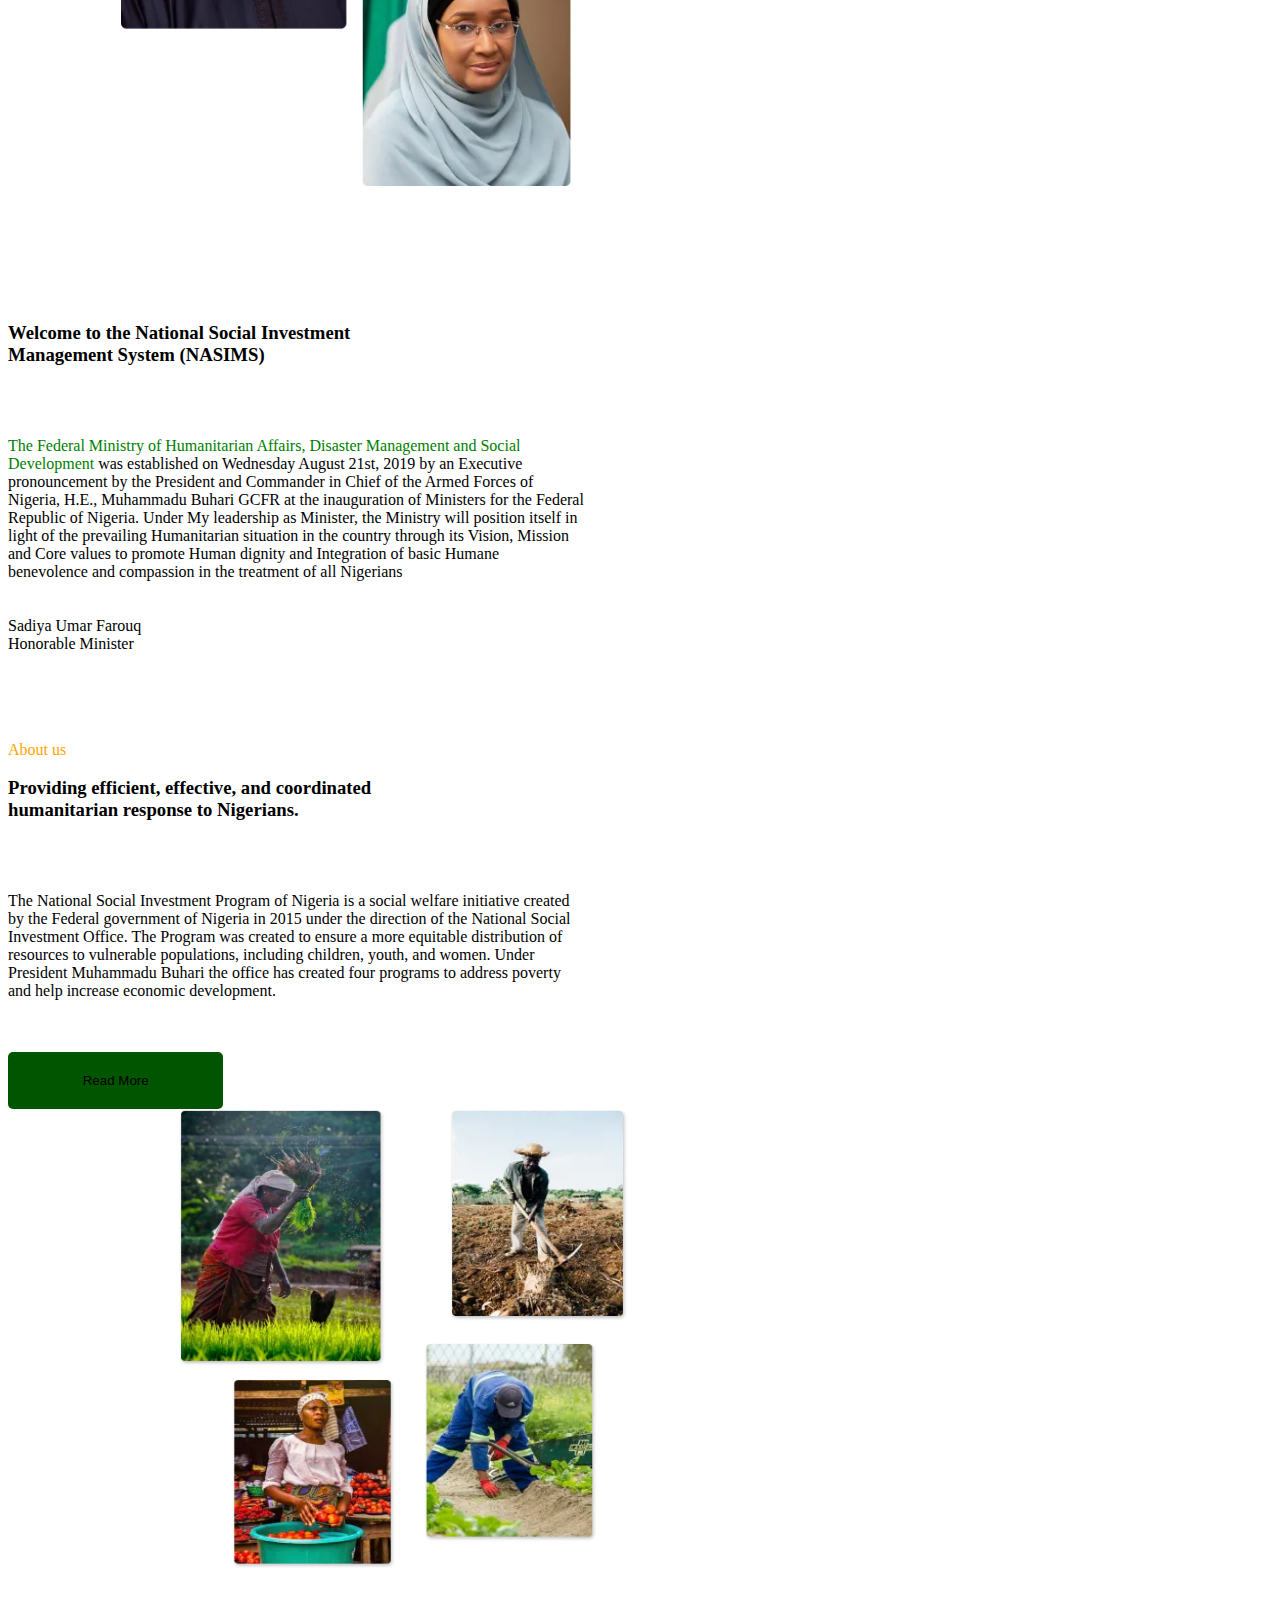
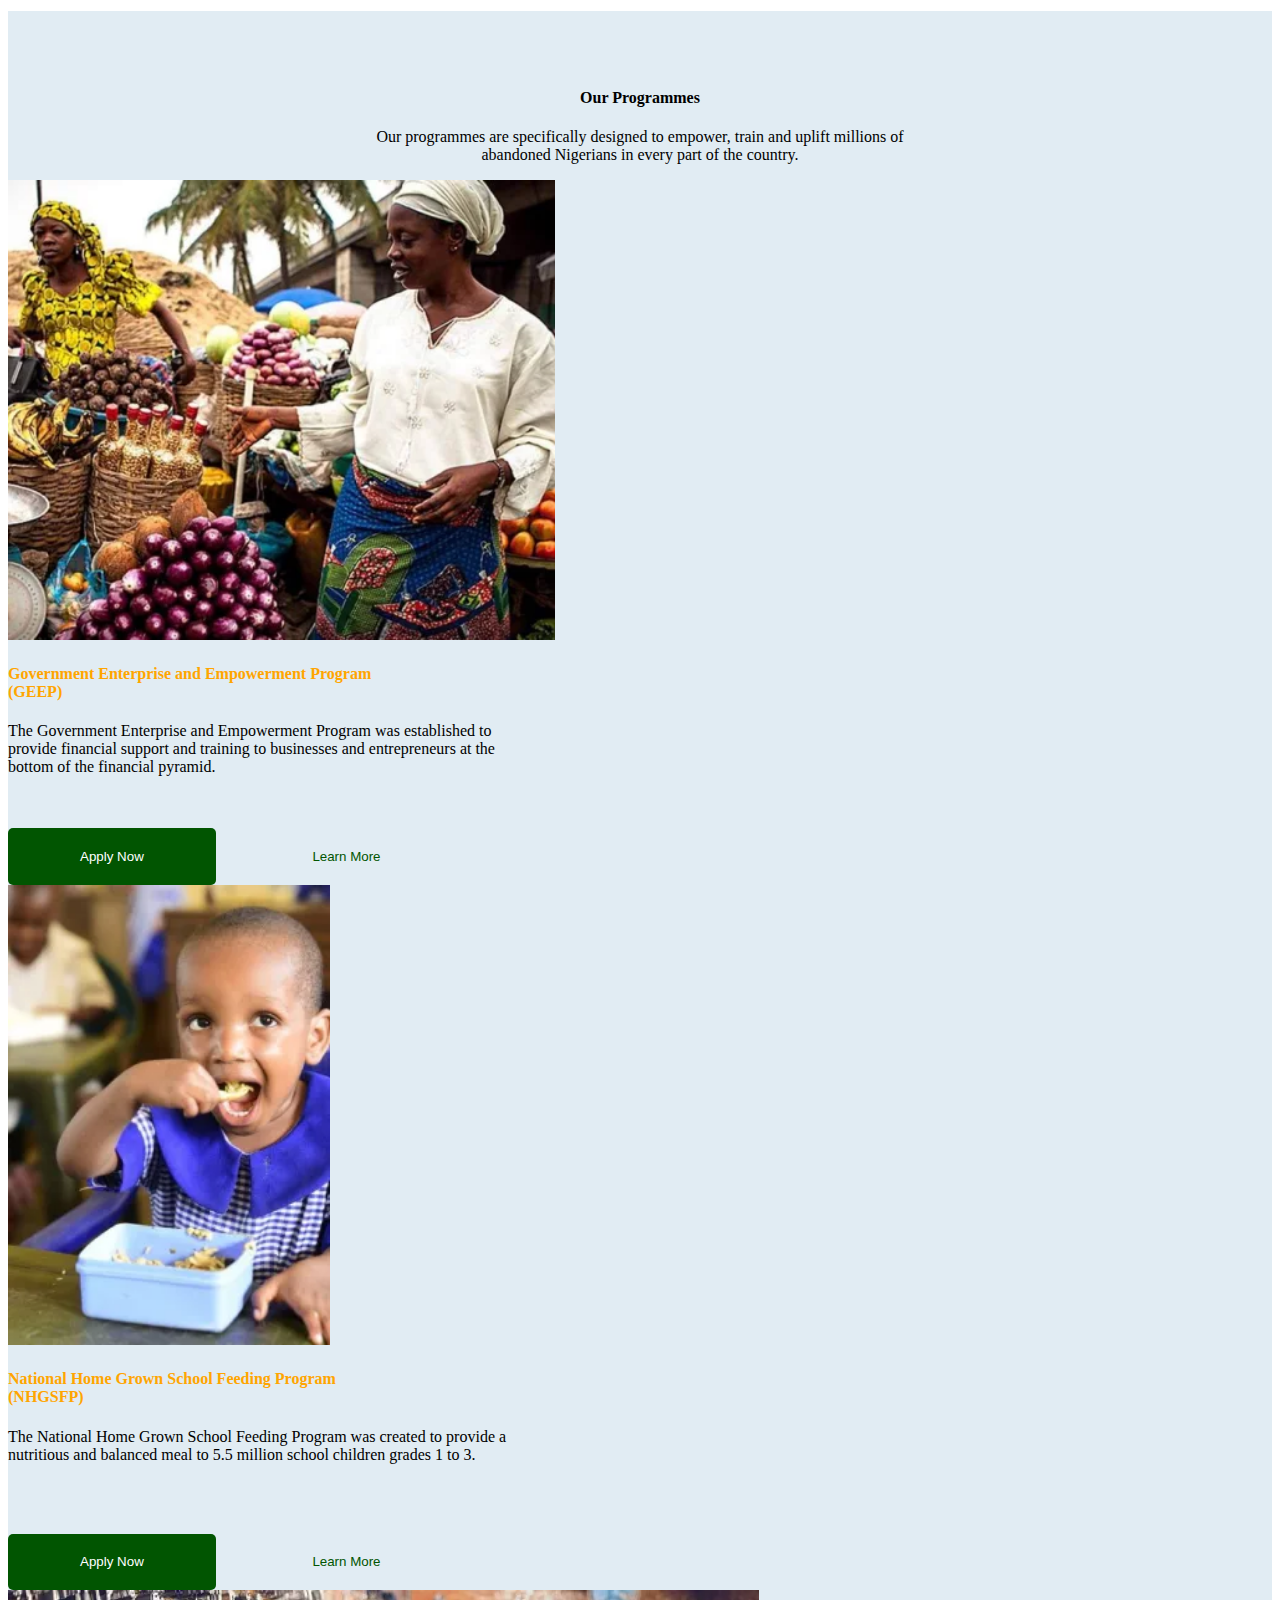
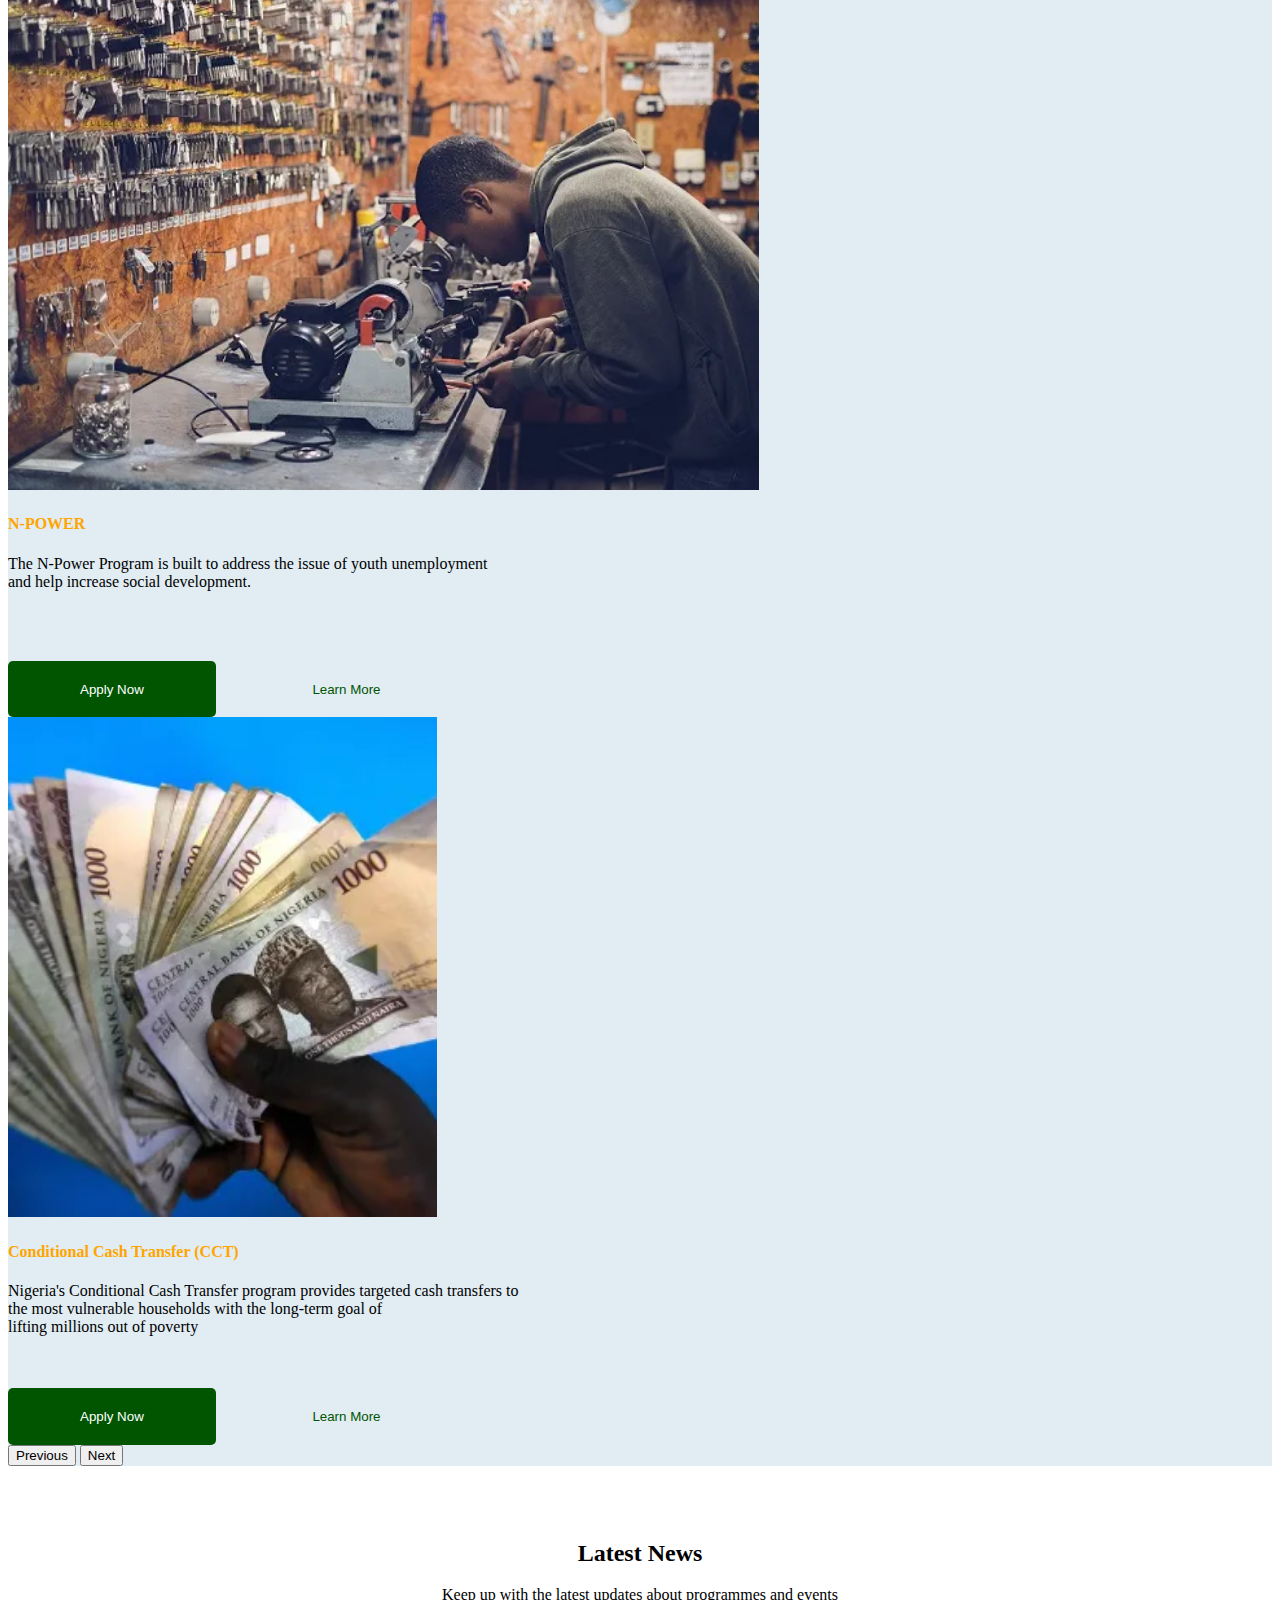
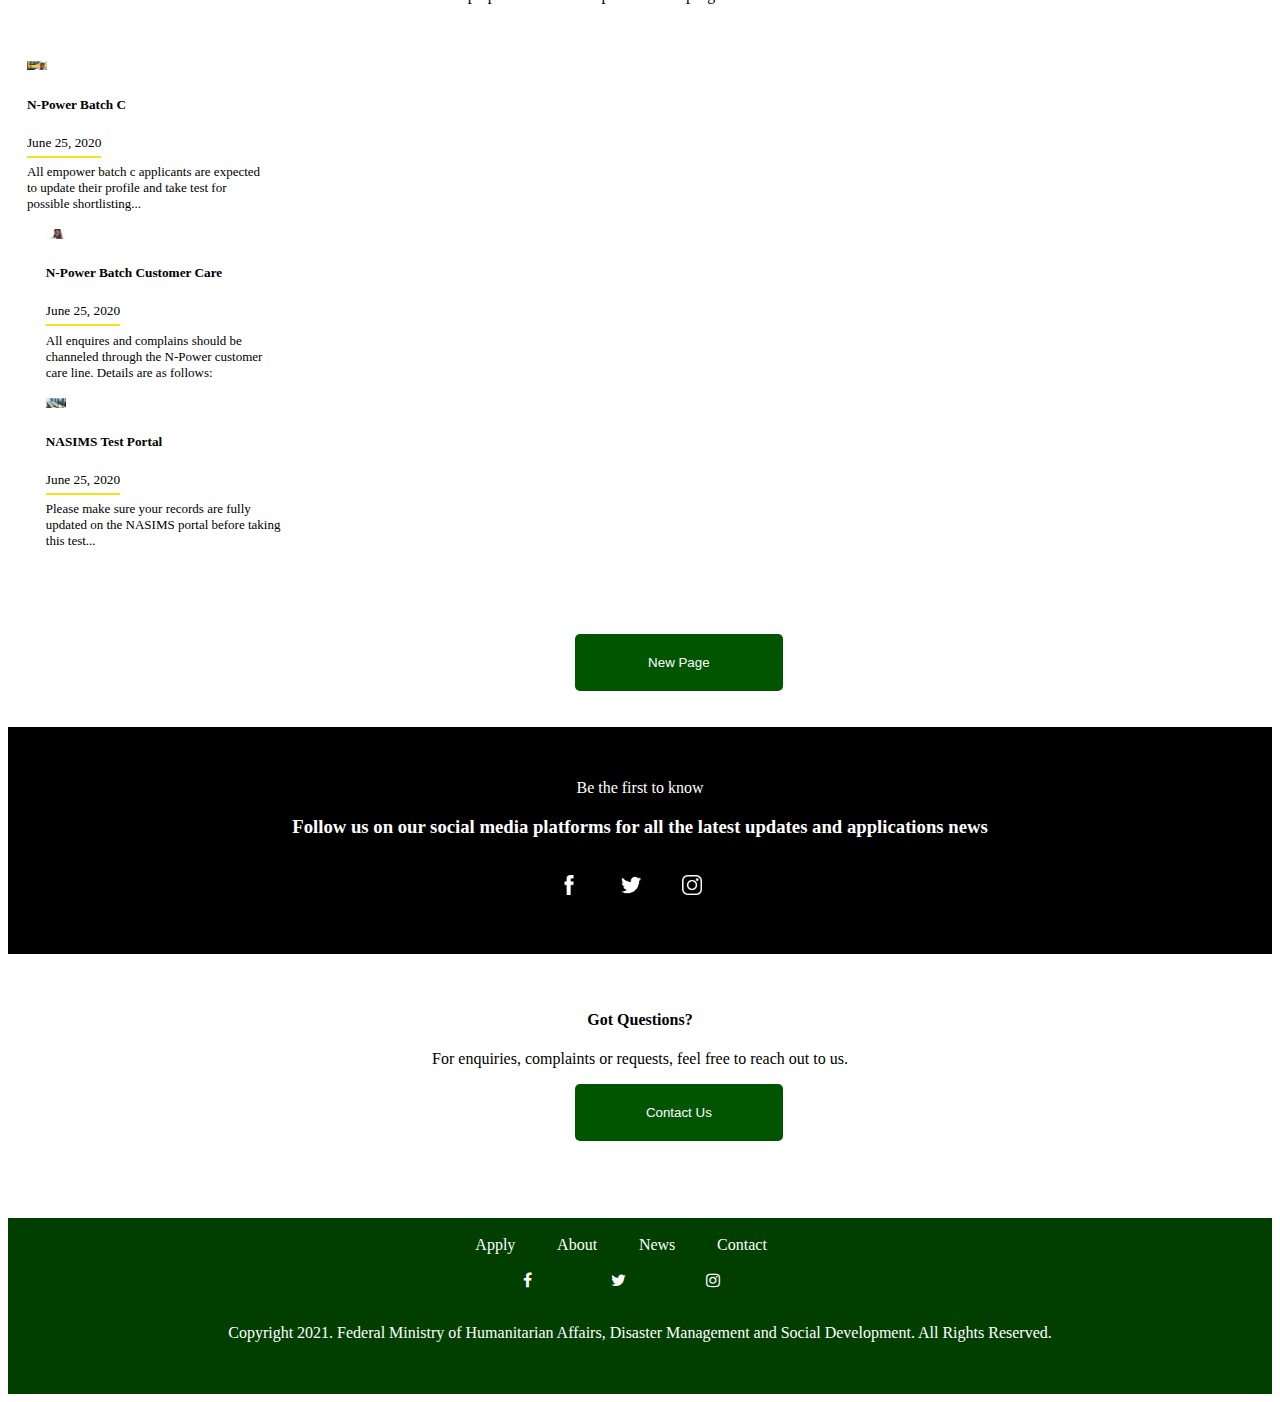
<file: media.html>
<!DOCTYPE html>
<html lang="en">
<head>
    <meta charset="UTF-8">
    <meta http-equiv="X-UA-Compatible" content="IE=edge">
    <meta name="viewport" content="width=device-width, initial-scale=1.0">
    <title>NASIMS</title>
    <link rel="stylesheet" href="media.css">
    <link href="https://cdn.jsdelivr.net/npm/bootstrap@5.0.2/dist/css/bootstrap.min.css" rel="stylesheet"
     integrity="sha384-EVSTQN3/azprG1Anm3QDgpJLIm9Nao0Yz1ztcQTwFspd3yD65VohhpuuCOmLASjC" crossorigin="anonymous">
     <link rel="stylesheet" href="https://cdnjs.cloudflare.com/ajax/libs/font-awesome/4.7.0/css/font-awesome.min.css">
</head>
<body>
<div class="navbar"> <nav>
  <nav class="navbar navbar-expand-lg navbar-light bg-light fixed-top">
      <div class="container-fluid">
        <p class=" container-xxl fw-bold text-secondary font1" href="#">Federal Ministry of Humanitarian Affairs,
          Disaster <br> Management and Social Development</p>
        <button class="navbar-toggler" type="button" data-bs-toggle="collapse" data-bs-target="#navbarSupportedContent" aria-controls="navbarSupportedContent" aria-expanded="false" aria-label="Toggle navigation">
          <span class="navbar-toggler-icon"></span>
        </button>
        <div class="collapse navbar-collapse " id="navbarSupportedContent">
          <ul class="navbar-nav md-auto mb-2 mb-lg-0">
            <li class="nav-item">
              <a class="nav-link active fw-bold text- secondary" aria-current="page" href="#">Home</a>
            </li>
            <li class="nav-item">
              <a class="nav-link fw-bold text- secondary" href="about.html">About</a>
            </li>
            <li class="nav-item">
              <a class="nav-link fw-bold text- secondary" href="news.html">News</a>

                
            <li class="nav-item">
              <a class="nav-link fw-bold text- secondary" href="contact.html">contact</a>
            </li>
          </ul>
          <form class="d-flex">
            <button class="login"> <a class="href2" href="login.html">Login</a></button>
        </form>
        </div>
      </div>
    </nav>
</nav></div>
   
    <div id="carouselExampleInterval" class="carousel slide" data-ride="carousel">
      <div class="carousel-inner">
       
          <div class="carousel-item active"  data-bs-interval="2000">
            <div class="row carol">
              <div class="col-md-6">
                 <p><img class="img1" width="170cm" height="170cm" src="download/nasims-logo.webp" alt="logo"></p>
                 <p class="head">Welcome to the</p>
                 <h1 class="h11">National Social <br> Investment Management System (NASIMS) Portal
                  </h1><br>
                  <p class="pro">The National Social Investment Management System (NASIMS) <br> is the central management
                     platform for the administration <br> and coordination of Social Investment Programmes under <br> the
                      Federal Ministry of Humanitarian Affairs, Disaster <br> Management and Social Development.
                  </p>
                     <a class="ancor" href="">Read More</a>
              </div>
             <div class="col-md-6">
               <img src="download/hero-image1.webp" class="d-block w-100" alt="woman1">
             </div>
            </div>
         </div>
        
        <div class="carousel-item" data-bs-interval="2000">
          <div class="row">
            <div class="col-md-6">
               <p><img class="img1" width="170cm" height="170cm" src="download/nasims-logo.webp" alt="logo"></p>
                 <p class="head">Please note</p>
                 <h1 class="h11">Registration for N- <br> Power Batch C is now <br> Closed!
                  </h1><br>
                  <p class="pro">
                    The central management system for the Federal Ministry of <br> Humanitarian 
                    Affairs, Disaster Management and Social <br> Development.
                   </p>
                   <a class="ancor" href="">Read More</a>
            </div>
            <div class="col-md-6">
              <img src="download/hero-image2.webp" class="d-block w-100" alt="woman2">
            </div>
          </div>
        </div>

        <div class="carousel-item" data-bs-interval="2000">
          <div class="row">
            <div class="col-md-6">
               <p><img class="img1" width="170cm" height="170cm" src="download/nasims-logo.webp" alt="logo"></p>
               <p class="head">Read about</p>
               <h1 class="h11">How NASIMS is <br> impacting lives on a <br> global level.
               </h1><br>
               <p class="pro">
                The N-Power Programme is a job creation and skills <br> empowerment programme of the 
                Federal Government of <br> Nigeria…
                </p>
                <a class="ancor" href="">Read More</a>
            </div>
               <div class="col-md-6"><img src="download/hero-image3.webp" class="d-block w-100" alt="children"></div>
          </div>
        </div>
      </div>
          <div class="black">
            Read more about our response to the Covid-19 pandemic
            <a class="ancor1" href="">here</a>
          </div>
      <a class="carousel-control-prev" href="#carouselExampleInterval" role="button" data-slide="prev">
        <span class="carousel-control-prev-icon" aria-hidden="true"></span>
        <!-- <span class="sr-only">Previous</span> -->
        <span class="visually-hidden">Previous</span>
      </a>
      <a class="carousel-control-next" href="#carouselExampleInterval" role="button" data-slide="next">
        <span class="carousel-control-next-icon" aria-hidden="true"></span>
        <!-- <span class="sr-only">Next</span> -->
        <span class="visually-hidden">Next</span>
      </a>
    </div>


      <section>
        <div class="row">
          <div class="col-md-6">
            <img class="pres1" width="450cm" height="430cm" src="download/Group1.webp" alt="president">
          </div>
          <div class="col-md-6"> 
           <div class="welcome">
             <h3>Welcome to the National Social Investment <br> Management System (NASIMS)</h3><br><br>
              <p>
                <a class="pres" href="">The Federal Ministry of Humanitarian Affairs, Disaster Management
                   and Social <br> Development </a>
                was established on Wednesday August 21st, 2019 by an Executive <br> pronouncement by the President 
                and Commander in Chief of the Armed Forces of <br> Nigeria, H.E., Muhammadu Buhari GCFR at the
                 inauguration of Ministers for the Federal <br> Republic of Nigeria. Under My leadership as Minister, 
                 the Ministry will position itself in <br> light of the prevailing Humanitarian situation in the
                 country through its Vision, Mission <br> and Core values to promote Human dignity and Integration
                  of basic Humane <br> benevolence and compassion in the treatment of all Nigerians <br><br><br>
                  Sadiya Umar Farouq <br>
                  Honorable Minister
              </p>
            </div>
          </div>
        </div>
      </section><br><br><br><br>

      <section class="pres3">
        <div class="row">
         <div class="col-md-6">
           <a class="pres2" href="">About us</a>
            <h3>Providing efficient, effective, and coordinated <br> humanitarian response to Nigerians.</h3><br><br>
           <p> The National Social Investment Program of Nigeria is a social welfare initiative 
               created <br> by the Federal government of Nigeria in 2015 under the direction of the
               National Social <br> Investment Office. The Program was created to ensure a more equitable
               distribution of <br> resources to vulnerable populations, including children, youth, and 
               women. Under <br> President Muhammadu Buhari the office has created four programs to address
                poverty <br> and help increase economic development.
           </p><br><br>
           <form>
            <button class="login" type="submit">Read More</button>
          </form>
         </div>

         <div class="col-md-6">
            <img height="460cm" width="450cm" class="imge" src="download/about-img.webp" alt="workers">
         </div>
        </div>
      </section>
 
     <section class="sec1">
        <div class="sec2">
          <h4>Our Programmes</h4>
          <p>
            Our programmes are specifically designed to empower,
             train and uplift millions of <br> abandoned Nigerians in every part of the country.
          </p>
        </div>
        
        <div id="carouselExampleControls" class="carousel slide" data-bs-ride="carousel">
          <div class="carousel-inner">
            <div class="carousel-item active">
              <div class="row">
                <div class="col-md-6">
                  <div class="card">
                    <img height="460cm" src="download/geep-hero.dac629b.webp"  class="card-img-top" alt="...">
                    <div class="card-body">
                      <h4  class="h44">Government Enterprise and Empowerment Program <br> (GEEP)</h4>
                      <p class="card-text"> 
                        The Government Enterprise and Empowerment Program was established to <br> provide  
                        financial support and training to businesses and entrepreneurs at the <br> bottom
                         of the financial pyramid. 
                        </p><br><br>
                         <form>
                          <button class="card1" type="submit">Apply Now</button>
                          <button class="card2" type="submit">Learn More</button>
                        </form>
                    </div>
                  </div>
                </div>
                <div class="col-md-6">
                  <div class="card">
                    <img height="460cm" src="download/program-hgsf.fad3dde.webp" class="card-img-top" alt="...">
                    <div class="card-body">
                      <h4 class="h44">National Home Grown School Feeding Program <br> (NHGSFP)</h4>
                      <p class="card-text">
                        The National Home Grown School Feeding Program was created to provide a <br>
                         nutritious and balanced meal to 5.5 million school children grades 1 to 3.
                        </p><br><br><br>
                         <form>
                          <button class="card1" type="submit">Apply Now</button>
                          <button class="card2" type="submit">Learn More</button>
                        </form>
                    </div>
                  </div>
                </div>
              </div>
            </div>

            <div class="carousel-item">
              <div class="row">
                <div class="col-md-6">
                  <div class="card" style="width: 42rem;">
                    <img height="500cm" src="download/n-power.webp" class="card-img-top" alt="...">
                    <div class="card-body">
                      <h4 class="h44">N-POWER </h4>
                      <p class="card-text">  
                          The N-Power Program is built to address the issue of youth unemployment <br>
                           and help increase social development.</p><br><br><br>
                         <form>
                          <button class="card1" type="submit">Apply Now</button>
                          <button class="card2" type="submit">Learn More</button>
                        </form>
                    </div>
                  </div>
                </div>
                <div class="col-md-6">
                  <div class="card" style="width: 42rem;">
                    <img height="500cm" src="download/program-cct.3788daa.webp" class="card-img-top" alt="...">
                    <div class="card-body">
                      <h4 class="h44">Conditional Cash Transfer (CCT)</h4>
                      <p class="card-text">
                          Nigeria's Conditional Cash Transfer program provides targeted cash transfers 
                          to <br> the most vulnerable households with the long-term goal of <br> lifting millions
                           out of poverty</p><br><br>
                         <form>
                          <button class="card1" type="submit">Apply Now</button>
                          <button class="card2" type="submit">Learn More</button>
                        </form>
                    </div>
                  </div>
                </div>
              </div>
            </div>
          </div>
          <button class="carousel-control-prev" type="button" data-bs-target="#carouselExampleControls" data-bs-slide="prev">
            <span class="carousel-control-prev-icon" aria-hidden="true"></span>
            <span class="visually-hidden">Previous</span>
          </button>
          <button class="carousel-control-next" type="button" data-bs-target="#carouselExampleControls" data-bs-slide="next">
            <span class="carousel-control-next-icon" aria-hidden="true"></span>
            <span class="visually-hidden">Next</span>
          </button>
        </div>
     </section> <br><br><br>

<section>
  <div class="hhgf">
    <h2>Latest News</h2>
    <p>Keep up with the latest updates about programmes and events</p><br><br>
  </div>
  <div class="row">
    <div class="col-md-4">
      <div class="card" style="width: 24rem; margin-left: 0.5cm;">
        <img width="20cm" src="download/batch-c.a296291.webp" class="card-img-top" alt="...">
        <div class="card-body">
          <h5 class="card-title">N-Power Batch C</h5>
          <p class="date">June 25, 2020</p>
          <p class="card-text test">All empower batch c applicants are expected <br> to update their 
            profile and take test for <br> possible shortlisting...</p>
        </div>
      </div>
    </div>

    <div class="col-md-4">
      <div class="card" style="width: 24rem; margin-left: 1cm;">
        <img width="20cm" src="download/call-center.1c47ad8.webp" class="card-img-top" alt="...">
        <div class="card-body">
          <h5 class="card-title">N-Power Batch Customer Care</h5>
          <p class="date">June 25, 2020</p>
          <p class="card-text test">All enquires and complains should be <br> channeled through the N-Power 
            customer <br> care line. Details are as follows:</p>
        </div>
      </div>
    </div>

  <div class="col-md-4">
      <div class="card" style="width: 24rem; margin-left: 1cm;">
        <img width="20cm" src="download/test-portal.cd18cfc.webp" class="card-img-top" alt="...">
        <div class="card-body">
          <h5 class="card-title">NASIMS Test Portal </h5>
          <p class="date">June 25, 2020</p>
          <p class="card-text test">Please make sure your records are fully <br> updated on
             the NASIMS portal before taking <br> this test...</p>
        </div>
      </div>
    </div>
  </div><br><br><br><br>
  
  <button class="card3" type="submit">New Page</button>
</section><br><br>
  
<section class="sec3"><br><br>
<p>Be the first to know</p>
<h3>Follow us on our social media platforms for all the latest updates and applications news</h3><br>
<img style="margin-left: -0.5cm;" width="20cm" height="20cm" src="download/transFB.png" alt="facebook">
<img style="margin-left: 1cm;" width="20cm" height="20cm" src="download/transTWIT.png" alt="twitter">
<img style="margin-left: 1cm;"  width="20cm" height="20cm" src="download/transIG.png" alt="instagram">
</section><br><br>

<section class="sec5" >
  <div class="sec4">
    <h4>Got Questions?</h4>
    <p>For enquiries, complaints or requests, feel free to reach out to us.</p>
  </div>
  <button class="card3" type="submit">Contact Us</button>
</section><br>

<footer class="foot"><br>
  <div>
    <span><a style="margin-left: -1cm;" class="link" href="media.html">Apply</a></span>
    <span><a style="margin-left: 1cm;" class="link"  href="about.html">About</a></span>
    <span><a style="margin-left: 1cm;" class="link" href="news.html">News</a></span>
    <span><a style="margin-left: 1cm;" class="link" href="contact.html">Contact</a></span>
  </div><br>
  <div>
    <a style="margin-left: -1cm;text-decoration: none; color: white;" href="#" class="fa fa-facebook"></a>
    <a style="margin-left: 2cm;text-decoration: none; color: white;" href="#" class="fa fa-twitter"></a>
    <a style="margin-left: 2cm;text-decoration: none; color: white;" href="#" class="fa fa-instagram"></a>
</div> <br>
  <p class="pee">Copyright 2021. Federal Ministry of Humanitarian Affairs, Disaster 
    Management and Social Development. All Rights Reserved.</p><br><br>
</footer>

    <script src="https://ajax.googleapis.com/ajax/libs/jquery/3.5.1/jquery.min.js"></script>
  <script src="https://cdnjs.cloudflare.com/ajax/libs/popper.js/1.16.0/umd/popper.min.js"></script>
  <script src="https://maxcdn.bootstrapcdn.com/bootstrap/4.5.2/js/bootstrap.min.js"></script>




    <script src="https://cdn.jsdelivr.net/npm/@popperjs/core@2.9.2/dist/umd/popper.min.js" integrity="sha384-IQsoLXl5PILFhosVNubq5LC7Qb9DXgDA9i+tQ8Zj3iwWAwPtgFTxbJ8NT4GN1R8p" crossorigin="anonymous"></script>
<script src="https://cdn.jsdelivr.net/npm/bootstrap@5.0.2/dist/js/bootstrap.min.js" integrity="sha384-cVKIPhGWiC2Al4u+LWgxfKTRIcfu0JTxR+EQDz/bgldoEyl4H0zUF0QKbrJ0EcQF" crossorigin="anonymous"></script>
</body>
</html>
</file>
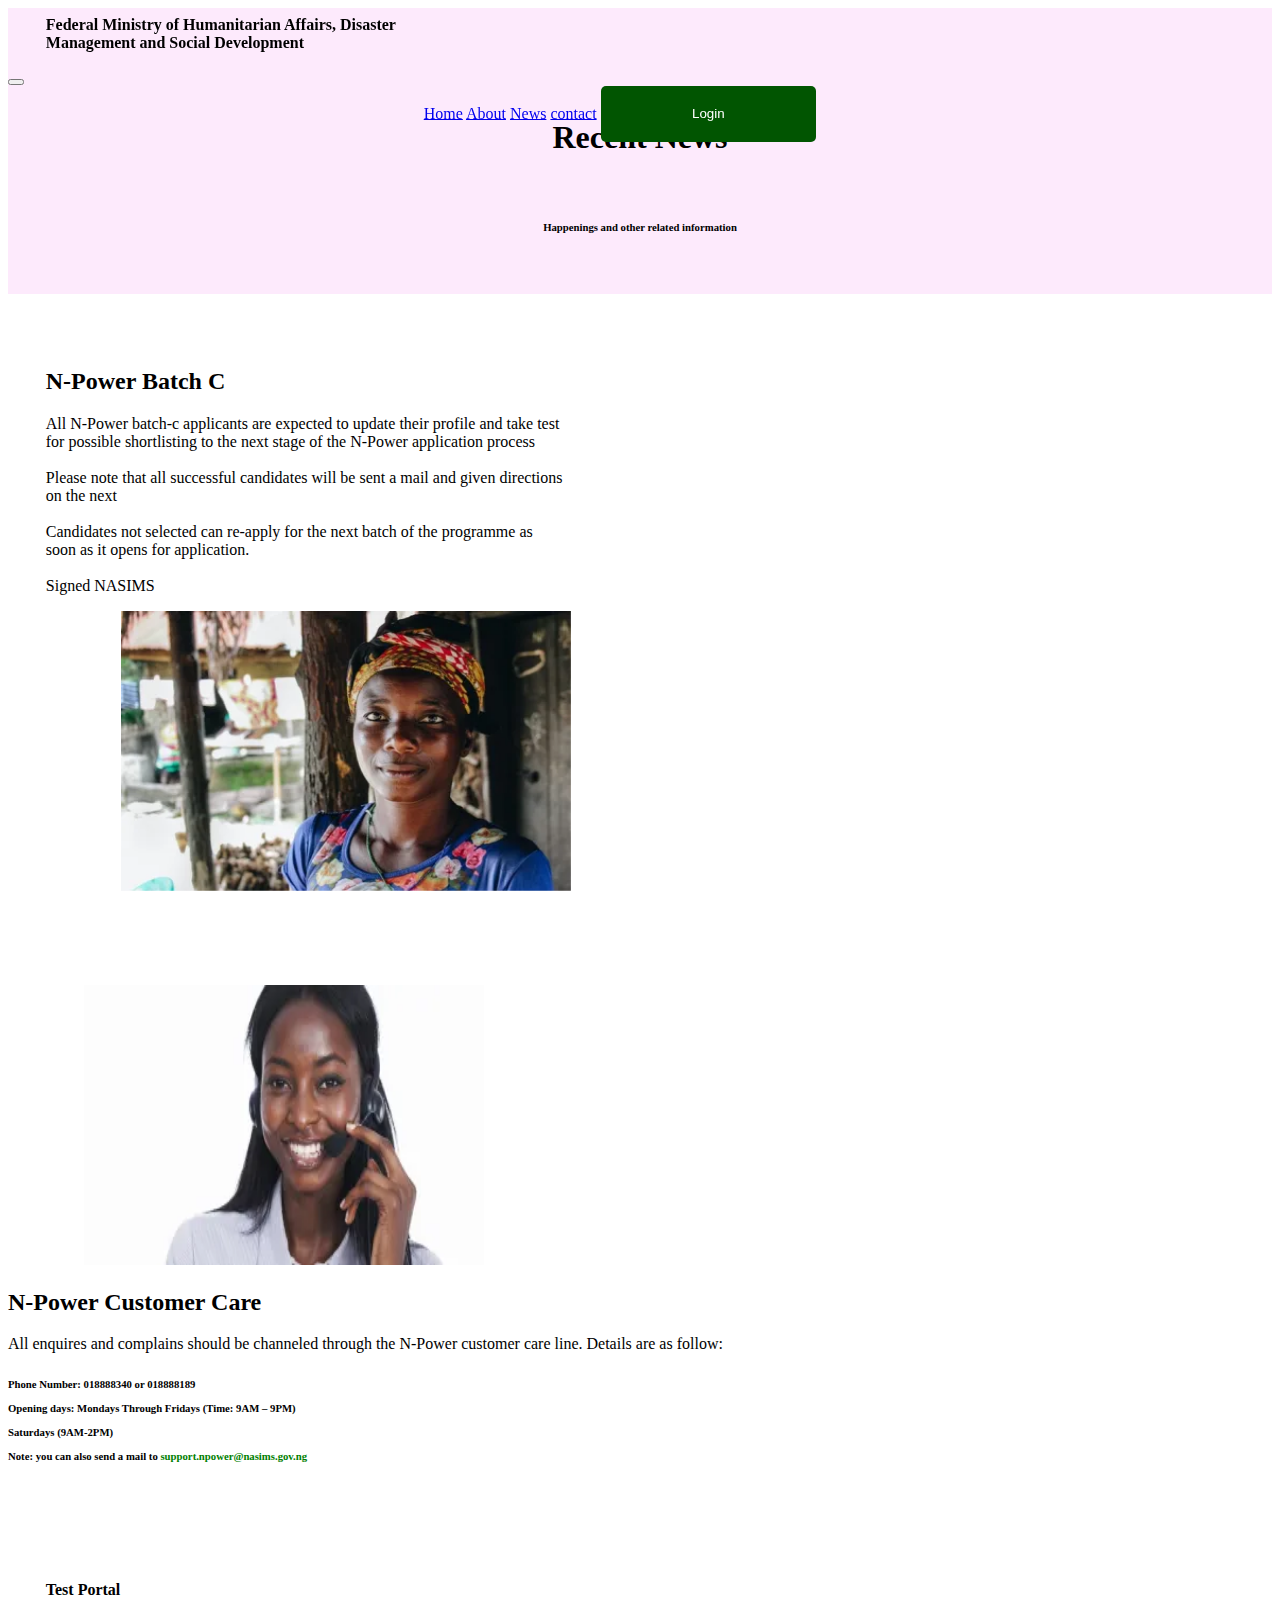
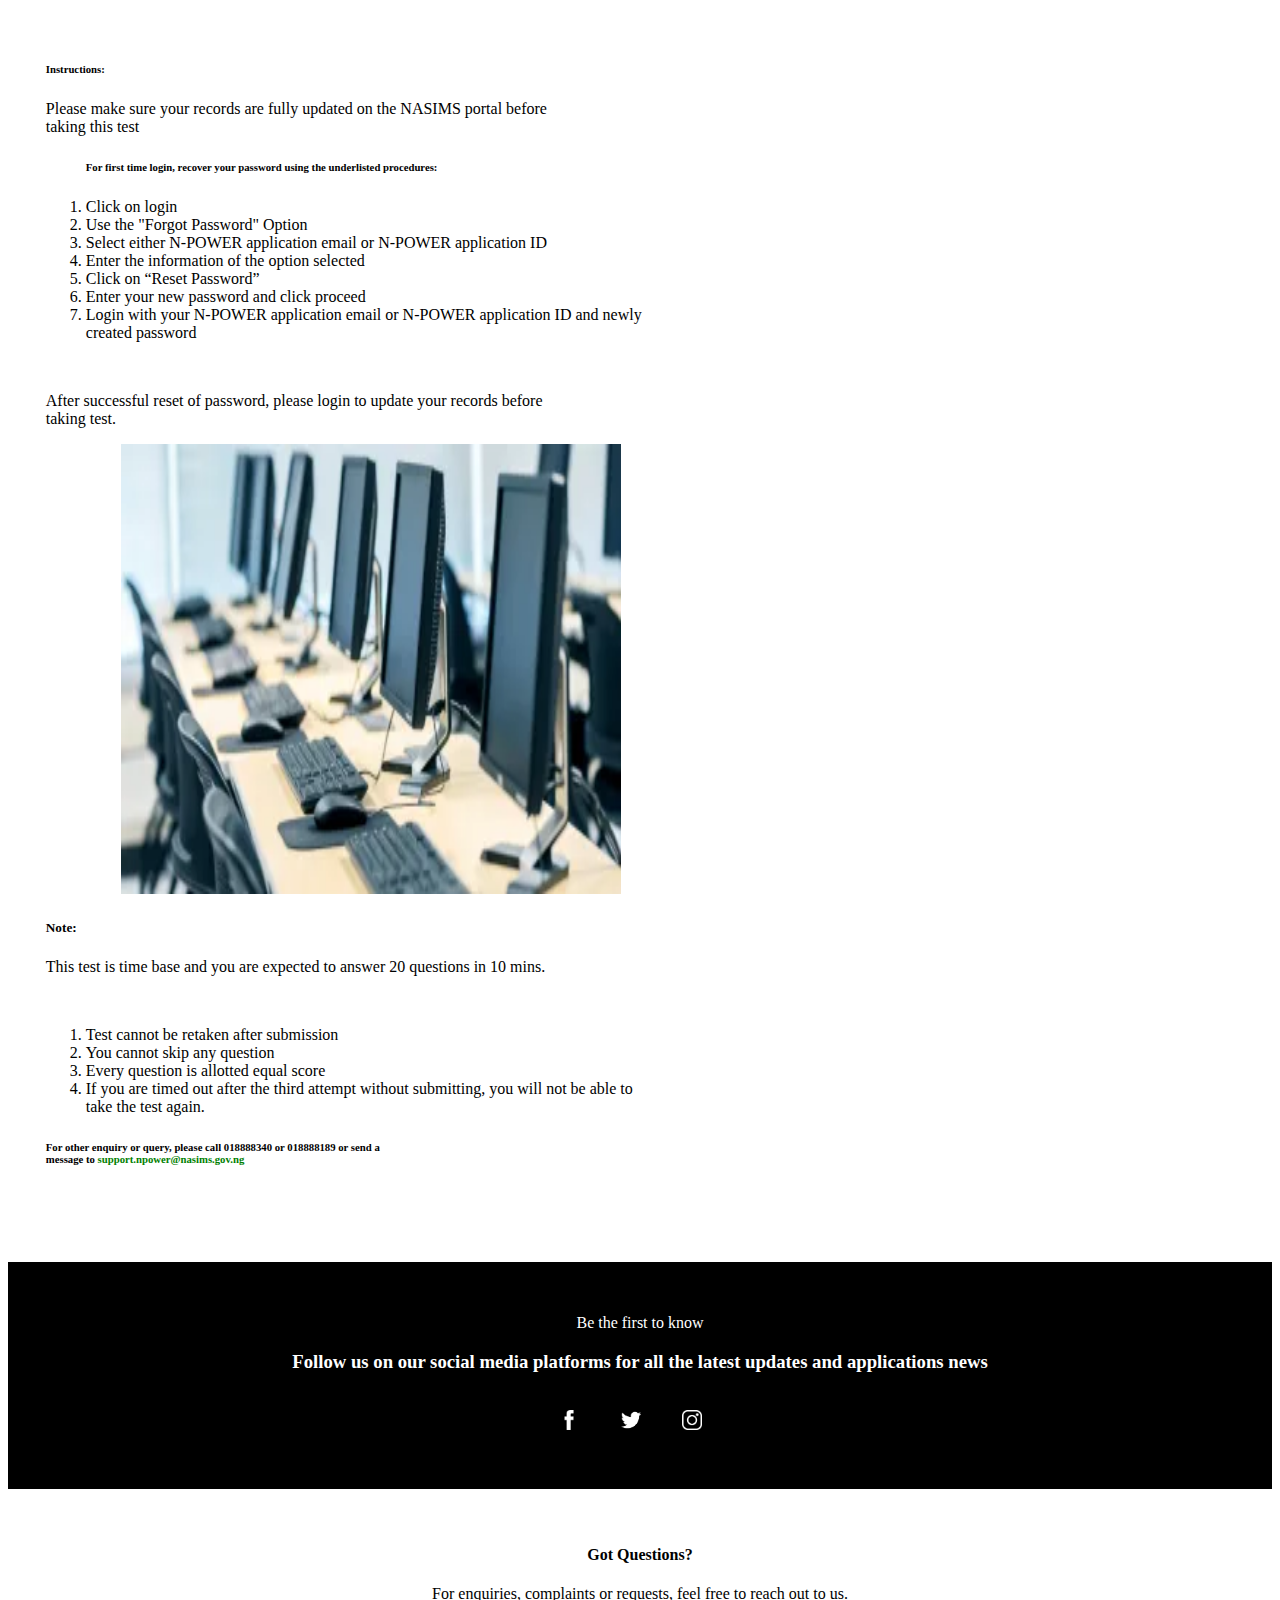
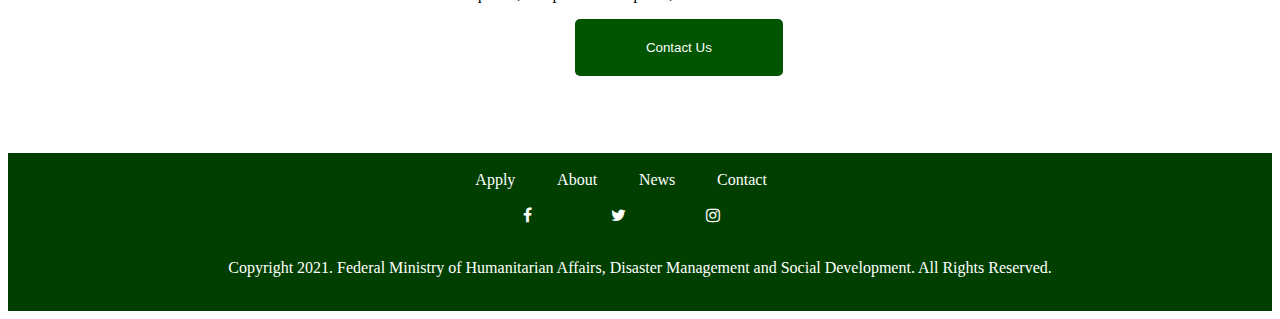
<file: news.html>
<!DOCTYPE html>
<html lang="en">
<head>
    <meta charset="UTF-8">
    <meta http-equiv="X-UA-Compatible" content="IE=edge">
    <meta name="viewport" content="width=device-width, initial-scale=1.0">
    <title>News</title>
    <link rel="stylesheet" href="news.css">
    <link href="https://cdn.jsdelivr.net/npm/bootstrap@5.0.2/dist/css/bootstrap.min.css" rel="stylesheet"
     integrity="sha384-EVSTQN3/azprG1Anm3QDgpJLIm9Nao0Yz1ztcQTwFspd3yD65VohhpuuCOmLASjC" crossorigin="anonymous">
     <link rel="stylesheet" href="https://cdnjs.cloudflare.com/ajax/libs/font-awesome/4.7.0/css/font-awesome.min.css">
</head>
<body>
    
  <nav style="position:fixed; z-index: 1;"  class="navbar navbar-expand-lg navbar-light bg-light">
    <div class="container-fluid">
      <p class="font1" href="#">Federal Ministry of Humanitarian Affairs,
        Disaster <br> Management and Social Development</p>
    
      <button class="navbar-toggler" type="button" data-bs-toggle="collapse" 
      data-bs-target="#navbarNavAltMarkup" aria-controls="navbarNavAltMarkup" aria-expanded="false" 
      aria-label="Toggle navigation">
        <span class="navbar-toggler-icon"></span>
      </button>
      <div class="collapse navbar-collapse" id="navbarNavAltMarkup">
        <div style="padding-left: 11cm;" class="navbar-nav">
          <a class="nav-link active" aria-current="page" href="index.html">Home</a>
          <a class="nav-link " href="about.html">About</a>
          <a class="nav-link" href="news.html">News</a>
          <a class="nav-link" href="contact.html">contact</a>
          <button class="login"> <a class="href2" href="login.html">Login</a></button>
        </div>
      </div>
    </div>
  </nav>

    <section class="sec2"><br><br><br><br><br>
        <h1>Recent News</h1><br>
        <h6>Happenings and other related information</h6><br><br>
    </section><br><br><br>

<section>
    <div class=" container-fluid row">
        <div class="col-md-6 col1">
          <h2>N-Power Batch C</h2>
          <p>
            All N-Power batch-c applicants are expected to update their profile and take test <br> for possible shortlisting
             to the next stage of the N-Power application process <br><br>
            Please note that all successful candidates will be sent a mail and given directions <br> on the next<br><br>
            
            Candidates not selected can re-apply for the next batch of the programme as <br> soon as it opens for application. <br><br>
            
            Signed NASIMS
          </p>
        </div>
        <div class="col-md-6">
            <img style="margin-left: 3cm;" width="450cm" height="280cm" src="download/about-overview.a521a68.webp" alt="a woman">
        </div>
    </div>
</section><br><br><br>

<section><br><br>
    <div class="container-fluid row">
      <div class="col-md-6">
        <img style="margin-left: 2cm; margin-right: 1cm;"  width="400cm" height="280cm" src="download/call-center.1c47ad8.webp" alt="">
      </div>
      <div class="col-md-6">
         <h2>N-Power Customer Care</h2>
         <p>All enquires and complains should be channeled through the N-Power 
             customer care line. Details are as follow:</p>
          <h6>Phone Number: 018888340 or 018888189 <br><br>

            Opening days: Mondays Through Fridays (Time: 9AM – 9PM) <br><br>
            
            Saturdays (9AM-2PM) <br><br>
            
            Note: you can also send a mail to <span><a class="href" href=""> support.npower@nasims.gov.ng</a></span></h6>   
      </div><br><br>
    </div>
</section><br><br>

<section>
    <div class="container-fluid row">
      <div style="margin-left: 1cm; margin-right: -1cm;" class="col-md-6">
         <h4>Test Portal</h4><br>
         <h6>Instructions:</h6>
         <p>Please make sure your records are fully updated on the NASIMS portal before <br> taking this test</p>
         <ol>
             <h6>For first time login, recover your password using the underlisted procedures:</h6>
             <li>Click on login</li>
             <li>Use the "Forgot Password" Option</li>
             <li>Select either N-POWER application email or N-POWER application ID</li>
             <li>Enter the information of the option selected</li>
             <li>Click on “Reset Password”</li>
             <li>Enter your new password and click proceed</li>
             <li>Login with your N-POWER application email or N-POWER application ID and newly <br> created password</li>
         </ol><br>
         <p>After successful reset of password, please login to update your records before <br> taking test.</p>
      </div>
      <div class="col-md-6">
          <img style="margin-left: 3cm;" width="500cm" height="450cm" src="download/test-portal.cd18cfc.webp" alt="">
      </div>
    </div>

    <div style="margin-left: 1cm;">
        <h5>Note:</h5>
        <p>This test is time base and you are expected to answer 20 questions in 10 mins.</p><br>
        <ol>
         <li>Test cannot be retaken after submission</li>
         <li>You cannot skip any question</li>
         <li>Every question is allotted equal score</li>
         <li>If you are timed out after the third attempt without submitting, 
             you will not be able to <br> take the test again.</li>
        </ol>
         <h6>For other enquiry or query, please call 018888340 or 018888189 or send 
             a <br> message to <span><a class="href" href=""> support.npower@nasims.gov.ng</a></span> </h6>
    </div>
</section><br><br><br><br>
    
  <section class="sec3"><br><br>
  <p>Be the first to know</p>
  <h3>Follow us on our social media platforms for all the latest updates and applications news</h3><br>
  <img style="margin-left: -0.5cm;" width="20cm" height="20cm" src="download/transFB.png" alt="facebook">
  <img style="margin-left: 1cm;" width="20cm" height="20cm" src="download/transTWIT.png" alt="twitter">
  <img style="margin-left: 1cm;"  width="20cm" height="20cm" src="download/transIG.png" alt="instagram">
  </section><br><br>
  
  <section class="sec5" >
    <div class="sec4">
      <h4>Got Questions?</h4>
      <p>For enquiries, complaints or requests, feel free to reach out to us.</p>
    </div>
    <button class="card3" type="submit">Contact Us</button>
  </section><br>
  
  <footer class="foot"><br>
    <div>
      <span><a style="margin-left: -1cm;" class="link" href="media.html">Apply</a></span>
      <span><a style="margin-left: 1cm;" class="link"  href="about.html">About</a></span>
      <span><a style="margin-left: 1cm;" class="link" href="news.html">News</a></span>
      <span><a style="margin-left: 1cm;" class="link" href="contact.html">Contact</a></span>
    </div><br>
    <div>
        <a style="margin-left: -1cm;text-decoration: none; color: white;" href="#" class="fa fa-facebook"></a>
        <a style="margin-left: 2cm;text-decoration: none; color: white;" href="#" class="fa fa-twitter"></a>
        <a style="margin-left: 2cm;text-decoration: none; color: white;" href="#" class="fa fa-instagram"></a>
    </div> <br>
    <p style="color: white;">Copyright 2021. Federal Ministry of Humanitarian Affairs, Disaster
         Management and Social Development. All Rights Reserved.</p><br>
  </footer>

    <script src="https://ajax.googleapis.com/ajax/libs/jquery/3.5.1/jquery.min.js"></script>
    <script src="https://cdnjs.cloudflare.com/ajax/libs/popper.js/1.16.0/umd/popper.min.js"></script>
    <script src="https://maxcdn.bootstrapcdn.com/bootstrap/4.5.2/js/bootstrap.min.js"></script>
  
  
  
      <script src="https://cdn.jsdelivr.net/npm/@popperjs/core@2.9.2/dist/umd/popper.min.js" 
      integrity="sha384-IQsoLXl5PILFhosVNubq5LC7Qb9DXgDA9i+tQ8Zj3iwWAwPtgFTxbJ8NT4GN1R8p" 
      crossorigin="anonymous"></script>
  <script src="https://cdn.jsdelivr.net/npm/bootstrap@5.0.2/dist/js/bootstrap.min.js" 
  integrity="sha384-cVKIPhGWiC2Al4u+LWgxfKTRIcfu0JTxR+EQDz/bgldoEyl4H0zUF0QKbrJ0EcQF" 
  crossorigin="anonymous"></script>
</body>
</html>
</file>
<file: media.css>
@media(max-width:768px) { .black{font-size: smaller;} .image6{margin-inline-start: auto;} .col-sd-6{margin: auto;} }


@media(max-width: 425px){}

@media(max-width: 350px){} 


.login{width: 5.7cm;
        height: 1.5cm;
         background-color: rgb(1, 85, 1);
           border-radius:5px;
            border-color:transparent; 
             margin-right: 1cm;}

.group{padding-left: 8cm;}

.font1{font-size:medium; margin-top: 0.2cm; padding-left:1cm; font-weight: bold;}      

.img1{margin-left: 3.2cm; margin-top: 3cm; }

.carol{background-color:rgb(252, 249, 237);}

.head{font-size:24px;font-weight: 500; text-decoration: underline;margin-left: 3.3cm;}

.h11{margin-left:3.3cm ;}

.pro{margin-left:3.3cm;}

.ancor{text-decoration: none; color: green; margin-left:3.3cm; font-weight: 500; }

.black{background-color: black; 
    text-align: center; height: 1.7cm; color: white; 
    font-weight: 500; padding-top: 0.5cm;}

.ancor1{text-decoration: none; color: green; margin-left:3.3cm; font-weight: 500;margin-left: 0.2cm;}

.pres{text-decoration:none; color: green;}    

.pres1{margin-top:3cm; margin-left: 3cm;}

.welcome{margin-top: 3.5cm;}

.pres2{color: orange; font-weight: 500; text-decoration: none;}

.imge{margin-left: 4.5cm;}

.sec1{background-color: rgb(225, 236, 243);}

.sec2{text-align: center; padding-top: 1.5cm; margin-top: 1cm;}

.card1{width: 5.5cm;
    height: 1.5cm;
     background-color: rgb(1, 85, 1);
      text-align: center;
       border-radius:5px;
        border-color:transparent; 
        color: white;}

 .card2{width: 5.5cm;
    height: 1.5cm;
     background-color:rgb(225, 236, 243);
      text-align: center;
       border-radius:5px;
        border-color:transparent; 
        color:rgb(1, 85, 1);
           margin-left: 0.6cm;}

.h44{color: orange;}  

.date{font-size: smaller; 
    text-decoration: underline; 
    text-decoration-color: rgb(247, 225, 27); 
     text-decoration-thickness: 2px; text-decoration-skip: 1cm; text-underline-offset:9px; }

.hhgf{text-align: center;}

.progr{width: 20cm;}

.test{font-size: small;}

.card3{width: 5.5cm;
    height: 1.5cm;
     background-color: rgb(1, 85, 1);
      text-align: center;
       border-radius:5px;
        border-color:transparent; 
        color: white; margin-left: 15cm;}

.sec3{background-color: black; 
    color: white; text-align: 
    center; height: 6cm;}   
    
.sec4{text-align: center;}    

.foot{background-color: rgb(1, 63, 1); text-align: center; }

.sec5{height: 5cm;}

.link{text-decoration: none; color: white;}

.pee{color: white;}

.href2{ text-align: center;  color: white; text-decoration: none;}
</file>
<file: about.css>
@media(max-width:768px) {}


@media(max-width: 425px){ }

@media(max-width: 350px){ }


 
.login{width: 5.7cm;
    height: 1.5cm;
     background-color: rgb(1, 85, 1);
       border-radius:5px;
        border-color:transparent; 
        margin-right: 1cm;}

.font1{font-size:medium; margin-top: 0.2cm; padding-left:1cm; font-weight: bold;}      


.sec1{background-image:url(download/about-hero.f21246b.webp);filter: brightness(80%);
   text-align: center; color: white;}        

.pee{font-size: xx-large; font: 3em sans-serif;}

.pee1{filter: brightness(120%);}

.sec2{background-color: rgb(250, 246, 239);}

.read{text-decoration: none; color: green; font-weight: 500;}

.body{margin-left: -5.5cm;}

.hhgf{text-align: center;}

.date{font-size: smaller; 
    text-decoration: underline; 
    text-decoration-color: rgb(247, 225, 27); 
     text-decoration-thickness: 2px; text-decoration-skip: 1cm; text-underline-offset:9px; }

     .test{font-size: small;}

     .card3{width: 5.5cm;
        height: 1.5cm;
         background-color: rgb(1, 85, 1);
          text-align: center;
           border-radius:5px;
            border-color:transparent; 
            color: white; margin-left: 15cm;}

            .sec3{background-color: black; 
                color: white; text-align: 
                center; height: 6cm;}   

  .sec4{text-align: center;}    

.foot{background-color: rgb(1, 63, 1); text-align: center; }

.sec5{height: 5cm;}

.link{text-decoration: none; color: white;}

.linker{text-decoration: none; color: white;}

.href2{ text-align: center;  color: white; text-decoration: none;}
</file>
<file: contact.css>
.login{width: 5.7cm;
  height: 1.5cm;
   background-color: rgb(1, 85, 1);
     border-radius:5px;
      border-color:transparent; 
       margin-right: 1cm;}

       .group{padding-left: 9cm;}

.font1{font-size:medium; margin-top: 0.2cm; padding-left:1cm; font-weight: bold;}      


.sec2{background-color: rgb(253, 234, 252); text-align: center; }

.foot{background-color: rgb(1, 63, 1); text-align: center; }

.href{text-decoration: none; color: green; font-weight: 600;}

.login{width: 5.7cm;
    height: 1.5cm;
     background-color: rgb(1, 85, 1);
       border-radius:5px;
        border-color:transparent; 
         margin-right: 1cm;}

        .sec3{text-align: center;}

        .foot{background-color: rgb(1, 63, 1); text-align: center; }

        .link{text-decoration: none; color: white;}

        .href2{ text-align: center;  color: white; text-decoration: none;}
</file>
<file: login.css>
.group{padding-left: 9cm;}

.font1{font-size:medium; margin-top: 0.2cm; padding-left:1cm; font-weight: bold;}      

.log1{background-color: rgb(189, 228, 189); margin-right: 3cm; height: 21cm;}

.h6{color: rgb(88, 155, 124); padding-left: 1cm;}

.pee{color: rgb(88, 155, 124); padding-left: 1cm;}

.log2{padding-left: 2cm; line-height: 0.9cm;}

.input{width: 11cm; border-radius: 5px; height: 1.3cm; border-color:grey; border-width:thin; }

.input1{margin-top: 5.5cm; margin-left: 6cm;}

.card3{width: 11cm;
    height: 1.3cm;
     background-color:rgb(88, 155, 124);
      text-align: center;
       border-radius:5px;
        border-color:transparent; 
        color: white; border-radius: 5px;}
</file>
<file: news.css>
.sec2{background-color: rgb(253, 234, 252); text-align: center; }


 
.login{width: 5.7cm;
    height: 1.5cm;
     background-color: rgb(1, 85, 1);
       border-radius:5px;
        border-color:transparent; 
         margin-right: 1cm;}

         .group{padding-left: 9cm;}

.font1{font-size:medium; margin-top: 0.2cm; padding-left:1cm; font-weight: bold;}      

.col1{margin-left: 1cm; margin-right:-1cm;}

.href{text-decoration: none; color: green; font-weight: 600;}

.sec4{text-align: center;}    

.foot{background-color: rgb(1, 63, 1); text-align: center; }

.sec5{height: 5cm;}

.link{text-decoration: none; color: white;}

.sec3{background-color: black; 
    color: white; text-align: 
    center; height: 6cm;}  
    
    .card3{width: 5.5cm;
        height: 1.5cm;
         background-color: rgb(1, 85, 1);
          text-align: center;
           border-radius:5px;
            border-color:transparent; 
            color: white; margin-left: 15cm;}

            .href2{ text-align: center;  color: white; text-decoration: none;}
</file>
